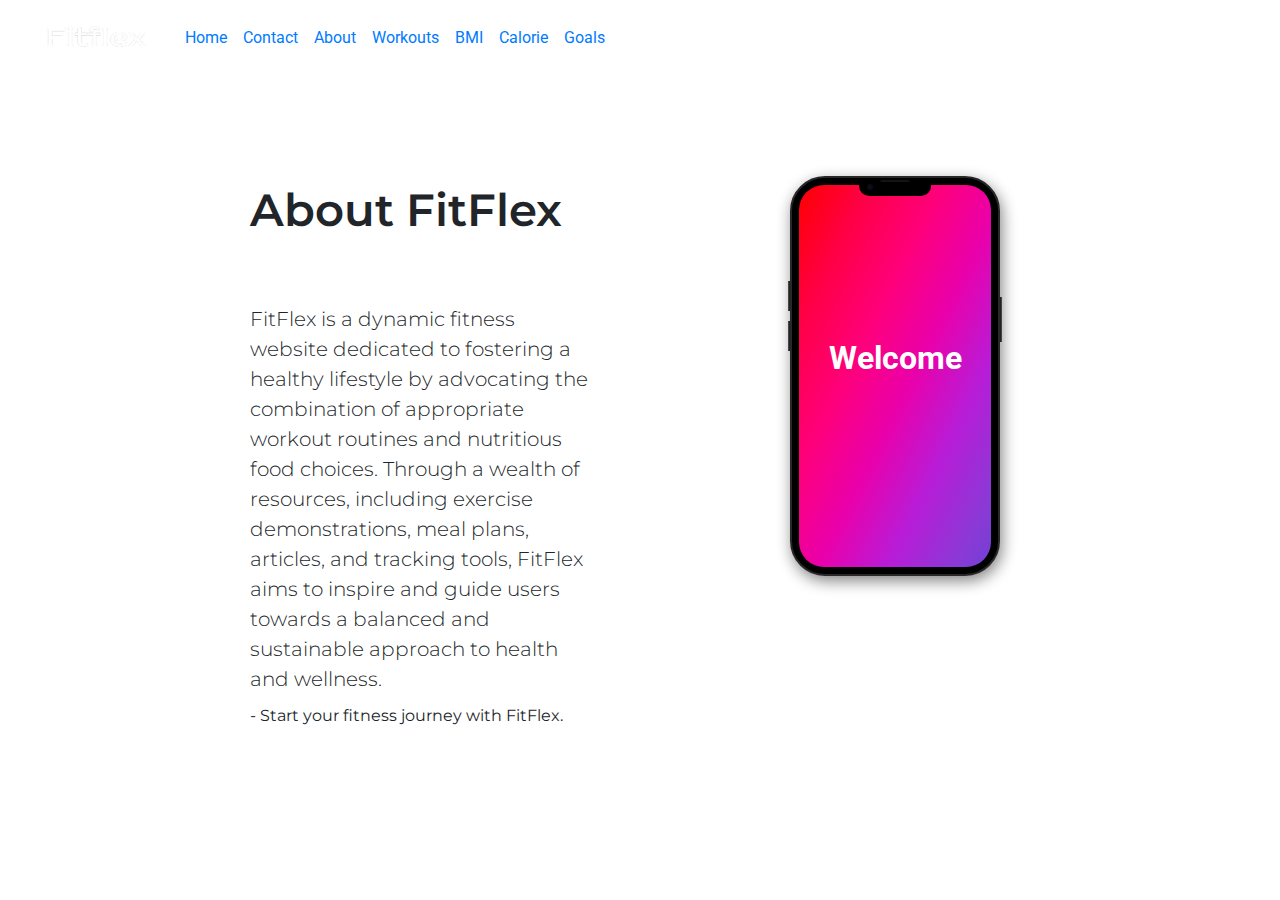
<file: about.html>
<!doctype html>
<html lang="en">
  <head>
    <!-- Required meta tags -->
    <meta charset="utf-8">
    <meta name="viewport" content="width=device-width, initial-scale=1, shrink-to-fit=no">

    <!-- Bootstrap CSS -->
    
    <link rel="stylesheet" href="https://stackpath.bootstrapcdn.com/bootstrap/4.5.2/css/bootstrap.min.css" integrity="sha384-JcKb8q3iqJ61gNV9KGb8thSsNjpSL0n8PARn9HuZOnIxN0hoP+VmmDGMN5t9UJ0Z" crossorigin="anonymous">
    <link href="https://cdn.jsdelivr.net/npm/bootstrap@5.3.2/dist/css/bootstrap.min.css" rel="stylesheet" integrity="sha384-T3c6CoIi6uLrA9TneNEoa7RxnatzjcDSCmG1MXxSR1GAsXEV/Dwwykc2MPK8M2HN" crossorigin="anonymous">

    <link rel="preconnect" href="https://fonts.googleapis.com">
    <link rel="preconnect" href="https://fonts.gstatic.com" crossorigin>
    <link href="https://fonts.googleapis.com/css2?family=Inter&family=Libre+Baskerville&family=Montserrat:wght@300;500;600;700&family=Open+Sans:wght@600&family=Outfit:wght@300&family=Roboto:wght@300;500&display=swap" rel="stylesheet">
    <link rel="stylesheet" href="abt.css">
    <title>BMI Calculator</title>
</head>

<body class="contact_bdy">
    <section id="navigation">
      <nav class="navbar navbar-expand-lg bg-body-tertiary" data-bs-theme="dark">
          <div class="container-fluid">
            <a class="navbar-brand" href="#" ><img src="brand1.png" width="130px" height="50px" alt="Bootstrap" ></a>
            <button class="navbar-toggler" type="button" data-bs-toggle="collapse" data-bs-target="#navbarSupportedContent" aria-controls="navbarSupportedContent" aria-expanded="false" aria-label="Toggle navigation">
              <span class="navbar-toggler-icon"></span>
            </button>
            <div class="collapse navbar-collapse" id="navbarSupportedContent">
              <ul class="navbar-nav me-auto mb-2 mb-lg-0 ">
                
                <li class="nav-item ">
                  <a class="nav-link active" aria-current="page" href="index.html">Home</a>
                </li>
                <li class="nav-item">
                  <a class="nav-link active" aria-current="page" href="contact.html">Contact</a>
                </li>
                <li class="nav-item">
                  <a class="nav-link active" aria-current="page" href="about.html">About</a>
                </li>
                <li class="nav-item">
                    <a class="nav-link active" aria-current="page" href="workout.html">Workouts</a>
                  </li>
                <li class="nav-item">
                  <a class="nav-link active" aria-current="page" href="BMI.html">BMI</a>
                </li>
                <li class="nav-item">
                  <a class="nav-link active" aria-current="page" href="calorie.html">Calorie</a>
                </li>
                <li class="nav-item">
                  <a class="nav-link active" aria-current="page" href="progress.html">Goals</a>
                </li>
              </ul>
            </div>
          </div>
        </nav>
      </section>

      <div class="abt_div">
        <div class="abt_txt">
            <div class="abt_h">About FitFlex</div>
            <div class="abt_pp">
            <div class="abt_p">FitFlex is a dynamic fitness website dedicated to fostering a healthy lifestyle by advocating the combination of appropriate workout routines and nutritious food choices. Through a wealth of resources, including exercise demonstrations, meal plans, articles, and tracking tools, FitFlex aims to inspire and guide users towards a balanced and sustainable approach to health and wellness.</div></div>
           <p class="abt_pp">- Start your fitness journey with FitFlex.</p>
        </div>
        <div class="abt_sec">
            <div class="card">
  
                <div class="btn1"></div>
                <div class="btn2"></div>
                <div class="btn3"></div>
                <div class="btn4"></div>
                <div class="card-int">
                  <div class="hello">Welcome
                    <span class="hidden">FitFlex</span>
                  </div>
                </div>
                <div class="top">
                  <div class="camera">
                    <div class="int"></div>
                  </div>
                  <div class="speaker"></div>
                </div>
              </div>
        </div>
      </div>

      </body>
      </html>
</file>
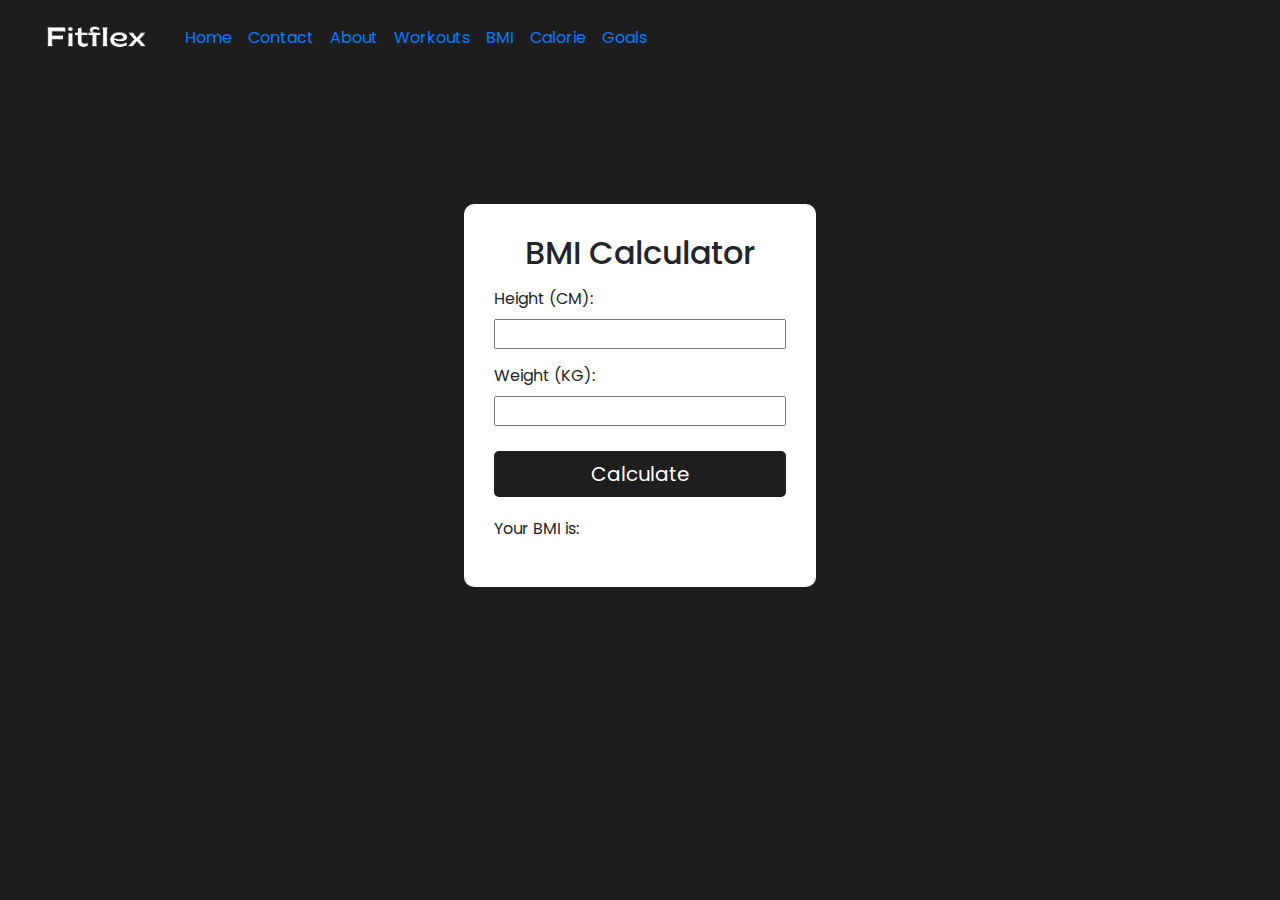
<file: BMI.html>
<!doctype html>
<html lang="en">
  <head>
    <!-- Required meta tags -->
    <meta charset="utf-8">
    <meta name="viewport" content="width=device-width, initial-scale=1, shrink-to-fit=no">

    <!-- Bootstrap CSS -->
    
    <link rel="stylesheet" href="https://stackpath.bootstrapcdn.com/bootstrap/4.5.2/css/bootstrap.min.css" integrity="sha384-JcKb8q3iqJ61gNV9KGb8thSsNjpSL0n8PARn9HuZOnIxN0hoP+VmmDGMN5t9UJ0Z" crossorigin="anonymous">
    <link href="https://cdn.jsdelivr.net/npm/bootstrap@5.3.2/dist/css/bootstrap.min.css" rel="stylesheet" integrity="sha384-T3c6CoIi6uLrA9TneNEoa7RxnatzjcDSCmG1MXxSR1GAsXEV/Dwwykc2MPK8M2HN" crossorigin="anonymous">

    <link rel="stylesheet" href="calorie.css">
    <title>BMI Calculator</title>
</head>

<body>
    <section id="navigation">
      <nav class="navbar navbar-expand-lg bg-body-tertiary" data-bs-theme="dark">
          <div class="container-fluid">
            <a class="navbar-brand" href="#" ><img src="brand1.png" width="130px" height="50px" alt="Bootstrap" ></a>
            <button class="navbar-toggler" type="button" data-bs-toggle="collapse" data-bs-target="#navbarSupportedContent" aria-controls="navbarSupportedContent" aria-expanded="false" aria-label="Toggle navigation">
              <span class="navbar-toggler-icon"></span>
            </button>
            <div class="collapse navbar-collapse" id="navbarSupportedContent">
              <ul class="navbar-nav me-auto mb-2 mb-lg-0 ">
                
                <li class="nav-item ">
                  <a class="nav-link active" aria-current="page" href="index.html">Home</a>
                </li>
                <li class="nav-item">
                  <a class="nav-link active" aria-current="page" href="contact.html">Contact</a>
                </li>
                <li class="nav-item">
                  <a class="nav-link active" aria-current="page" href="about.html">About</a>
                </li>
                <li class="nav-item">
                  <a class="nav-link active" aria-current="page" href="workout.html">Workouts</a>
                </li>
                <li class="nav-item">
                  <a class="nav-link active" aria-current="page" href="BMI.html">BMI</a>
                </li>
                <li class="nav-item">
                  <a class="nav-link active" aria-current="page" href="calorie.html">Calorie</a>
                </li>
                <li class="nav-item">
                  <a class="nav-link active" aria-current="page" href="progress.html">Goals</a>
                </li>
              </ul>
            </div>
          </div>
        </nav>
      </section>
<div class="body_bmi">
      <div class="container">
        <h2 style="text-align: center;">BMI Calculator</h2>
        <form>
            <p class="inputs">
                <label>Height (CM): </label>
                <input type="number" id="height" min="1">
            </p>
            <p class="inputs">
                <label>Weight (KG): </label>
                <input type="number" id="weight" min="1">
            </p>
    
            <button class="calcBtn Btn-dark">Calculate</button>
            <div style="margin-top: 20px;">Your BMI is: <p id="results"></p>
            </div>
            <p id="message"></p>
    
        </form>
    </div>
</div>
      <script src="BMI.js"></script>

    </body>
</html>
</file>
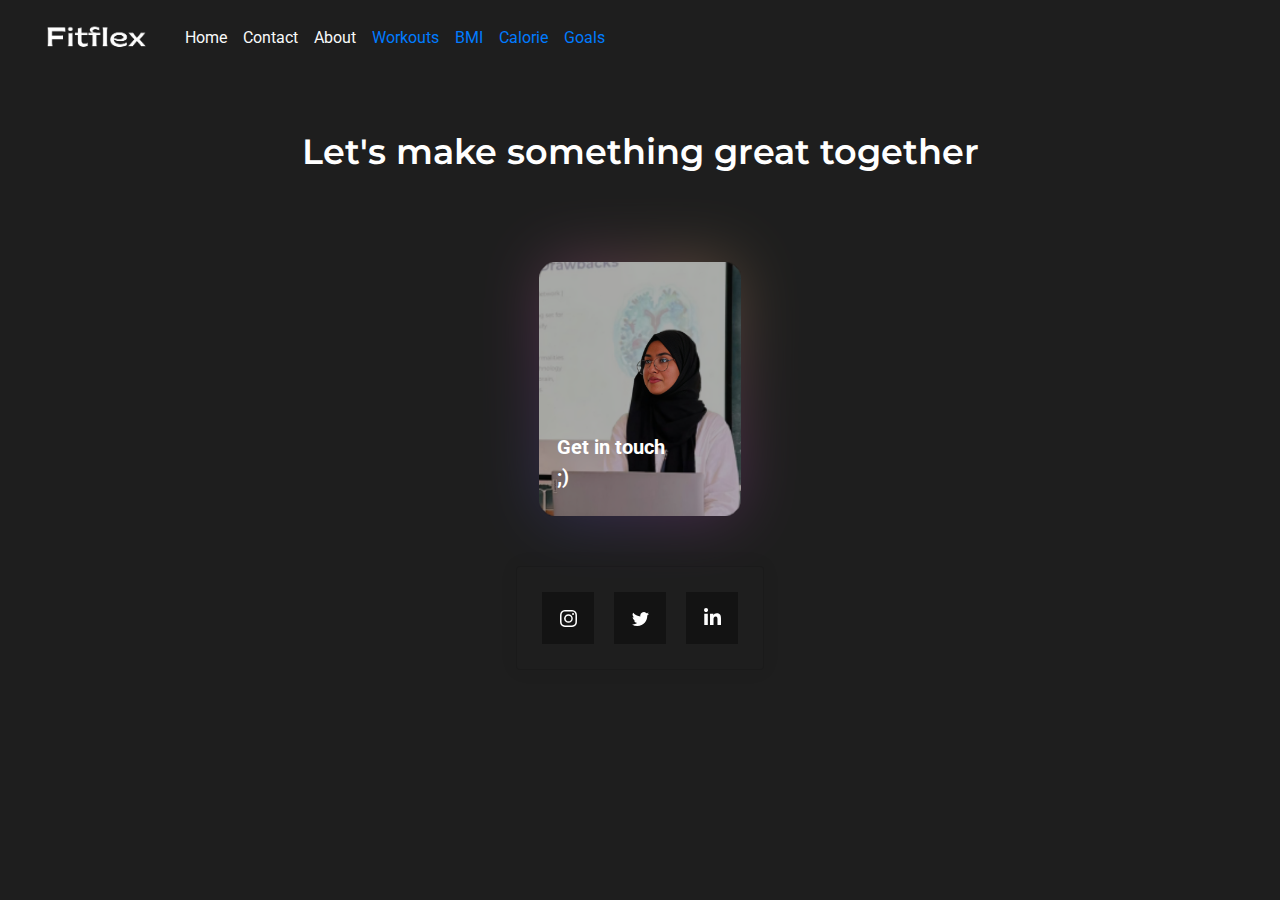
<file: contact.html>
<!doctype html>
<html lang="en">
  <head>
    <!-- Required meta tags -->
    <meta charset="utf-8">
    <meta name="viewport" content="width=device-width, initial-scale=1, shrink-to-fit=no">

    <!-- Bootstrap CSS -->
    
    <link rel="stylesheet" href="https://stackpath.bootstrapcdn.com/bootstrap/4.5.2/css/bootstrap.min.css" integrity="sha384-JcKb8q3iqJ61gNV9KGb8thSsNjpSL0n8PARn9HuZOnIxN0hoP+VmmDGMN5t9UJ0Z" crossorigin="anonymous">
    <link href="https://cdn.jsdelivr.net/npm/bootstrap@5.3.2/dist/css/bootstrap.min.css" rel="stylesheet" integrity="sha384-T3c6CoIi6uLrA9TneNEoa7RxnatzjcDSCmG1MXxSR1GAsXEV/Dwwykc2MPK8M2HN" crossorigin="anonymous">

    <link rel="preconnect" href="https://fonts.googleapis.com">
    <link rel="preconnect" href="https://fonts.gstatic.com" crossorigin>
    <link href="https://fonts.googleapis.com/css2?family=Inter&family=Libre+Baskerville&family=Montserrat:wght@300;500;600;700&family=Open+Sans:wght@600&family=Outfit:wght@300&family=Roboto:wght@300;500&display=swap" rel="stylesheet">
    
    <link rel="stylesheet" href="info.css">
    <title>Contact</title>
</head>

<body class="contact_bdy">
    <section id="navigation">
      <nav class="navbar navbar-expand-lg bg-body-tertiary" data-bs-theme="dark">
          <div class="container-fluid">
            <a class="navbar-brand" href="#" ><img src="brand1.png" width="130px" height="50px" alt="Bootstrap" ></a>
            <button class="navbar-toggler" type="button" data-bs-toggle="collapse" data-bs-target="#navbarSupportedContent" aria-controls="navbarSupportedContent" aria-expanded="false" aria-label="Toggle navigation">
              <span class="navbar-toggler-icon"></span>
            </button>
            <div class="collapse navbar-collapse" id="navbarSupportedContent">
              <ul class="navbar-nav me-auto mb-2 mb-lg-0 ">
                
                <li class="nav-item ">
                  <a class="nav-link active text-light" aria-current="page" href="index.html">Home</a>
                </li>
                <li class="nav-item">
                  <a class="nav-link active text-light" aria-current="page" href="contact.html">Contact</a>
                </li>
                <li class="nav-item">
                  <a class="nav-link active text-light" aria-current="page" href="about.html">About</a>
                </li>
                <li class="nav-item">
                  <a class="nav-link active" aria-current="page" href="workout.html">Workouts</a>
                </li>
                <li class="nav-item">
                  <a class="nav-link active" aria-current="page" href="BMI.html">BMI</a>
                </li>
                <li class="nav-item">
                  <a class="nav-link active" aria-current="page" href="calorie.html">Calorie</a>
                </li>
                <li class="nav-item">
                  <a class="nav-link active" aria-current="page" href="progress.html">Goals</a>
                </li>
              </ul>
            </div>
          </div>
        </nav>
      </section>

      <div class="contact_div">
        <div class="cont_titl">
          <p class="contact_h">Let's make something great together</p>
        </div>
        <div>
          <div class="container noselect">
            <div class="canvas">
              <div class="tracker tr-1"></div>
              <div class="tracker tr-2"></div>
              <div class="tracker tr-3"></div>
              <div class="tracker tr-4"></div>
              <div class="tracker tr-5"></div>
              <div class="tracker tr-6"></div>
              <div class="tracker tr-7"></div>
              <div class="tracker tr-8"></div>
              <div class="tracker tr-9"></div>
              <div class="tracker tr-10"></div>
              <div class="tracker tr-11"></div>
              <div class="tracker tr-12"></div>
              <div class="tracker tr-13"></div>
              <div class="tracker tr-14"></div>
              <div class="tracker tr-15"></div>
              <div class="tracker tr-16"></div>
              <div class="tracker tr-17"></div>
              <div class="tracker tr-18"></div>
              <div class="tracker tr-19"></div>
              <div class="tracker tr-20"></div>
              <div class="tracker tr-21"></div>
              <div class="tracker tr-22"></div>
              <div class="tracker tr-23"></div>
              <div class="tracker tr-24"></div>
              <div class="tracker tr-25"></div>
              <div id="card"><img class="sc" src="socia.png" height="254" width="600"/>
              <p id="prompt">Get in touch ;)</p>
                <div class="title">Nameera Shiraz<br>Full-stack Dev</div>
 
              </div>
            </div>
          </div>
        </div>
      </div>
     
  <div class="soc">
    <div>
      <div class="card">
        <a href="https://instagram.com/nameera_shiraz?igshid=YTQwZjQ0NmI0OA== " class="socialContainer containerOne">
          <svg class="socialSvg instagramSvg" viewBox="0 0 16 16"> <path d="M8 0C5.829 0 5.556.01 4.703.048 3.85.088 3.269.222 2.76.42a3.917 3.917 0 0 0-1.417.923A3.927 3.927 0 0 0 .42 2.76C.222 3.268.087 3.85.048 4.7.01 5.555 0 5.827 0 8.001c0 2.172.01 2.444.048 3.297.04.852.174 1.433.372 1.942.205.526.478.972.923 1.417.444.445.89.719 1.416.923.51.198 1.09.333 1.942.372C5.555 15.99 5.827 16 8 16s2.444-.01 3.298-.048c.851-.04 1.434-.174 1.943-.372a3.916 3.916 0 0 0 1.416-.923c.445-.445.718-.891.923-1.417.197-.509.332-1.09.372-1.942C15.99 10.445 16 10.173 16 8s-.01-2.445-.048-3.299c-.04-.851-.175-1.433-.372-1.941a3.926 3.926 0 0 0-.923-1.417A3.911 3.911 0 0 0 13.24.42c-.51-.198-1.092-.333-1.943-.372C10.443.01 10.172 0 7.998 0h.003zm-.717 1.442h.718c2.136 0 2.389.007 3.232.046.78.035 1.204.166 1.486.275.373.145.64.319.92.599.28.28.453.546.598.92.11.281.24.705.275 1.485.039.843.047 1.096.047 3.231s-.008 2.389-.047 3.232c-.035.78-.166 1.203-.275 1.485a2.47 2.47 0 0 1-.599.919c-.28.28-.546.453-.92.598-.28.11-.704.24-1.485.276-.843.038-1.096.047-3.232.047s-2.39-.009-3.233-.047c-.78-.036-1.203-.166-1.485-.276a2.478 2.478 0 0 1-.92-.598 2.48 2.48 0 0 1-.6-.92c-.109-.281-.24-.705-.275-1.485-.038-.843-.046-1.096-.046-3.233 0-2.136.008-2.388.046-3.231.036-.78.166-1.204.276-1.486.145-.373.319-.64.599-.92.28-.28.546-.453.92-.598.282-.11.705-.24 1.485-.276.738-.034 1.024-.044 2.515-.045v.002zm4.988 1.328a.96.96 0 1 0 0 1.92.96.96 0 0 0 0-1.92zm-4.27 1.122a4.109 4.109 0 1 0 0 8.217 4.109 4.109 0 0 0 0-8.217zm0 1.441a2.667 2.667 0 1 1 0 5.334 2.667 2.667 0 0 1 0-5.334z"></path> </svg>
        </a>
        
        <a href="https://x.com/namsdiaries?t=nvb1XEjpom_N52WizYPzCw&s=08" class="socialContainer containerTwo">
          <svg class="socialSvg twitterSvg" viewBox="0 0 16 16"> <path d="M5.026 15c6.038 0 9.341-5.003 9.341-9.334 0-.14 0-.282-.006-.422A6.685 6.685 0 0 0 16 3.542a6.658 6.658 0 0 1-1.889.518 3.301 3.301 0 0 0 1.447-1.817 6.533 6.533 0 0 1-2.087.793A3.286 3.286 0 0 0 7.875 6.03a9.325 9.325 0 0 1-6.767-3.429 3.289 3.289 0 0 0 1.018 4.382A3.323 3.323 0 0 1 .64 6.575v.045a3.288 3.288 0 0 0 2.632 3.218 3.203 3.203 0 0 1-.865.115 3.23 3.23 0 0 1-.614-.057 3.283 3.283 0 0 0 3.067 2.277A6.588 6.588 0 0 1 .78 13.58a6.32 6.32 0 0 1-.78-.045A9.344 9.344 0 0 0 5.026 15z"></path> </svg>              </a>
          
        <a href="https://www.linkedin.com/in/nameera-shiraz-07245420a/" class="socialContainer containerThree">
          <svg class="socialSvg linkdinSvg" viewBox="0 0 448 512"><path d="M100.28 448H7.4V148.9h92.88zM53.79 108.1C24.09 108.1 0 83.5 0 53.8a53.79 53.79 0 0 1 107.58 0c0 29.7-24.1 54.3-53.79 54.3zM447.9 448h-92.68V302.4c0-34.7-.7-79.2-48.29-79.2-48.29 0-55.69 37.7-55.69 76.7V448h-92.78V148.9h89.08v40.8h1.3c12.4-23.5 42.69-48.3 87.88-48.3 94 0 111.28 61.9 111.28 142.3V448z"></path></svg>
        </a>
      
      </div>             
      
      
    </div>
  </div>

</body>
</html>
</file>
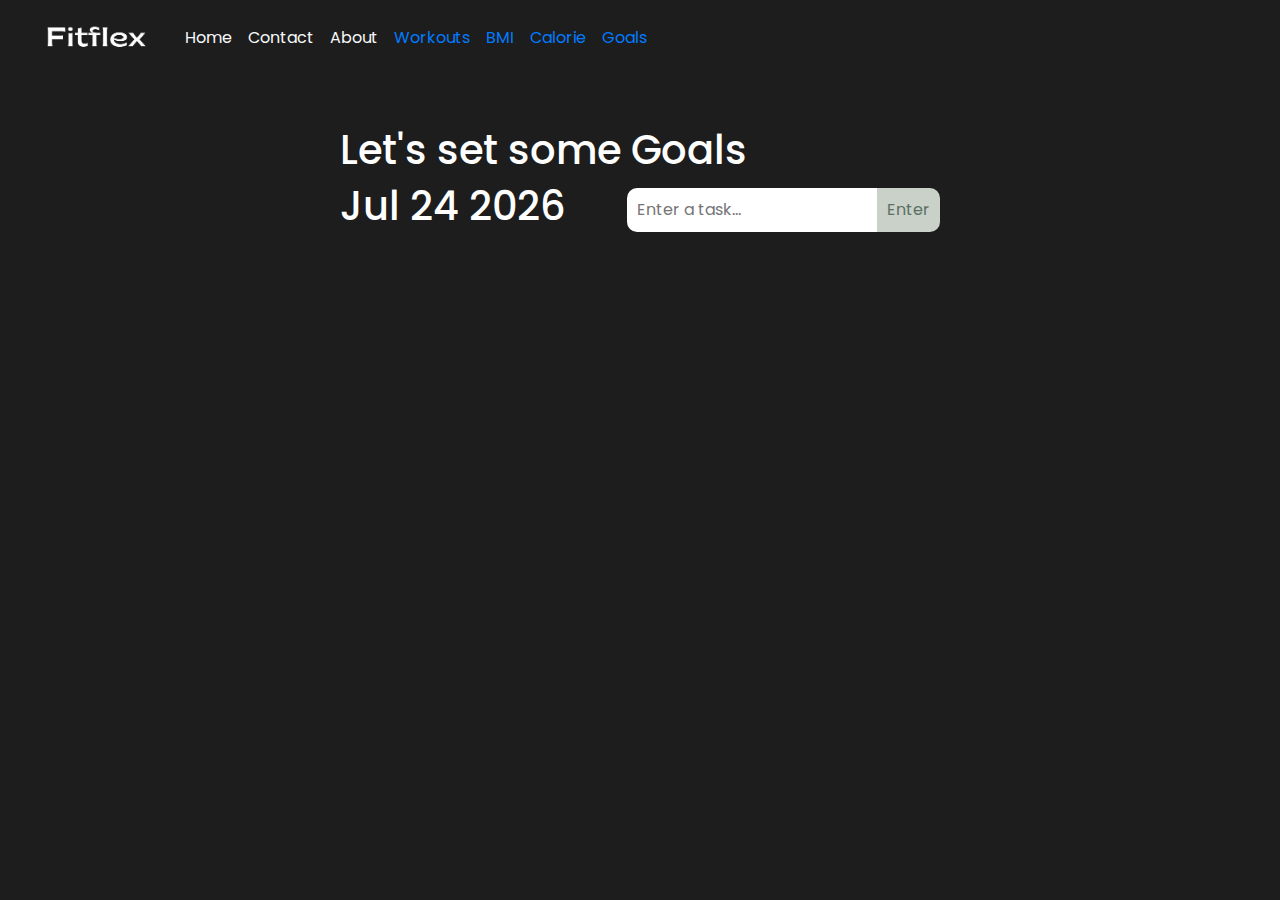
<file: progress.html>
<!doctype html>
<html lang="en">
  <head>
    <!-- Required meta tags -->
    <meta charset="utf-8">
    <meta http-equiv="X-UA-Compatible" content="IE=edge">
    <meta name="viewport" content="width=device-width, initial-scale=1, shrink-to-fit=no">

    <!-- Bootstrap CSS -->
    
    <link rel="stylesheet" href="https://stackpath.bootstrapcdn.com/bootstrap/4.5.2/css/bootstrap.min.css" integrity="sha384-JcKb8q3iqJ61gNV9KGb8thSsNjpSL0n8PARn9HuZOnIxN0hoP+VmmDGMN5t9UJ0Z" crossorigin="anonymous">
    <link href="https://cdn.jsdelivr.net/npm/bootstrap@5.3.2/dist/css/bootstrap.min.css" rel="stylesheet" integrity="sha384-T3c6CoIi6uLrA9TneNEoa7RxnatzjcDSCmG1MXxSR1GAsXEV/Dwwykc2MPK8M2HN" crossorigin="anonymous">
    <link rel="stylesheet" href="https://cdnjs.cloudflare.com/ajax/libs/font-awesome/4.7.0/css/font-awesome.min.css">

    <link rel="stylesheet" href="calorie.css">
    <link rel="preconnect" href="https://fonts.googleapis.com">
  <link rel="preconnect" href="https://fonts.gstatic.com" crossorigin>
  <link href="https://fonts.googleapis.com/css2?family=Shadows+Into+Light&display=swap" rel="stylesheet">
  <link rel="stylesheet" href="https://cdnjs.cloudflare.com/ajax/libs/font-awesome/6.2.0/css/all.min.css">
  <title>To-do list</title>
</head>

<body>
    <section id="navigation">
      <nav class="navbar navbar-expand-lg bg-body-tertiary" data-bs-theme="dark">
          <div class="container-fluid">
            <a class="navbar-brand" href="#" ><img src="brand1.png" width="130px" height="50px" alt="Bootstrap" ></a>
            <button class="navbar-toggler" type="button" data-bs-toggle="collapse" data-bs-target="#navbarSupportedContent" aria-controls="navbarSupportedContent" aria-expanded="false" aria-label="Toggle navigation">
              <span class="navbar-toggler-icon"></span>
            </button>
            <div class="collapse navbar-collapse" id="navbarSupportedContent">
              <ul class="navbar-nav me-auto mb-2 mb-lg-0 ">
                
                <li class="nav-item ">
                  <a class="nav-link active text-light" aria-current="page" href="index.html">Home</a>
                </li>
                <li class="nav-item">
                  <a class="nav-link active text-light" aria-current="page" href="contact.html">Contact</a>
                </li>
                <li class="nav-item">
                  <a class="nav-link active text-light" aria-current="page" href="about.html">About</a>
                </li>
                <li class="nav-item">
                  <a class="nav-link active" aria-current="page" href="workout.html">Workouts</a>
                </li>
                <li class="nav-item">
                  <a class="nav-link active" aria-current="page" href="BMI.html">BMI</a>
                </li>
                <li class="nav-item">
                  <a class="nav-link active" aria-current="page" href="calorie.html">Calorie</a>
                </li>
                <li class="nav-item">
                  <a class="nav-link active" aria-current="page" href="progress.html">Goals</a>
                </li>
              </ul>
            </div>
          </div>
        </nav>
      </section>

      <main class="app">
        <h1 id="prg_h">Let's set some Goals</h1>
        <div class="input-header">
          <h1><span id="date"></span></h1>
          <div class="to-do-input">
            <input type="text" id="item" placeholder="Enter a task..."><button id="enter">Enter</button>
          </div>
        </div>
        <div class="to-do-list"></div>
      </main>

<script src="https://code.jquery.com/jquery-3.5.1.slim.min.js" integrity="sha384-DfXdz2htPH0lsSSs5nCTpuj/zy4C+OGpamoFVy38MVBnE+IbbVYUew+OrCXaRkfj" crossorigin="anonymous"></script>
<script src="https://cdn.jsdelivr.net/npm/popper.js@1.16.1/dist/umd/popper.min.js" integrity="sha384-9/reFTGAW83EW2RDu2S0VKaIzap3H66lZH81PoYlFhbGU+6BZp6G7niu735Sk7lN" crossorigin="anonymous"></script>
<script src="https://stackpath.bootstrapcdn.com/bootstrap/4.5.2/js/bootstrap.min.js" integrity="sha384-B4gt1jrGC7Jh4AgTPSdUtOBvfO8shuf57BaghqFfPlYxofvL8/KUEfYiJOMMV+rV" crossorigin="anonymous"></script>
    <script src="progress.js"></script>
    </body>
</html>
</file>
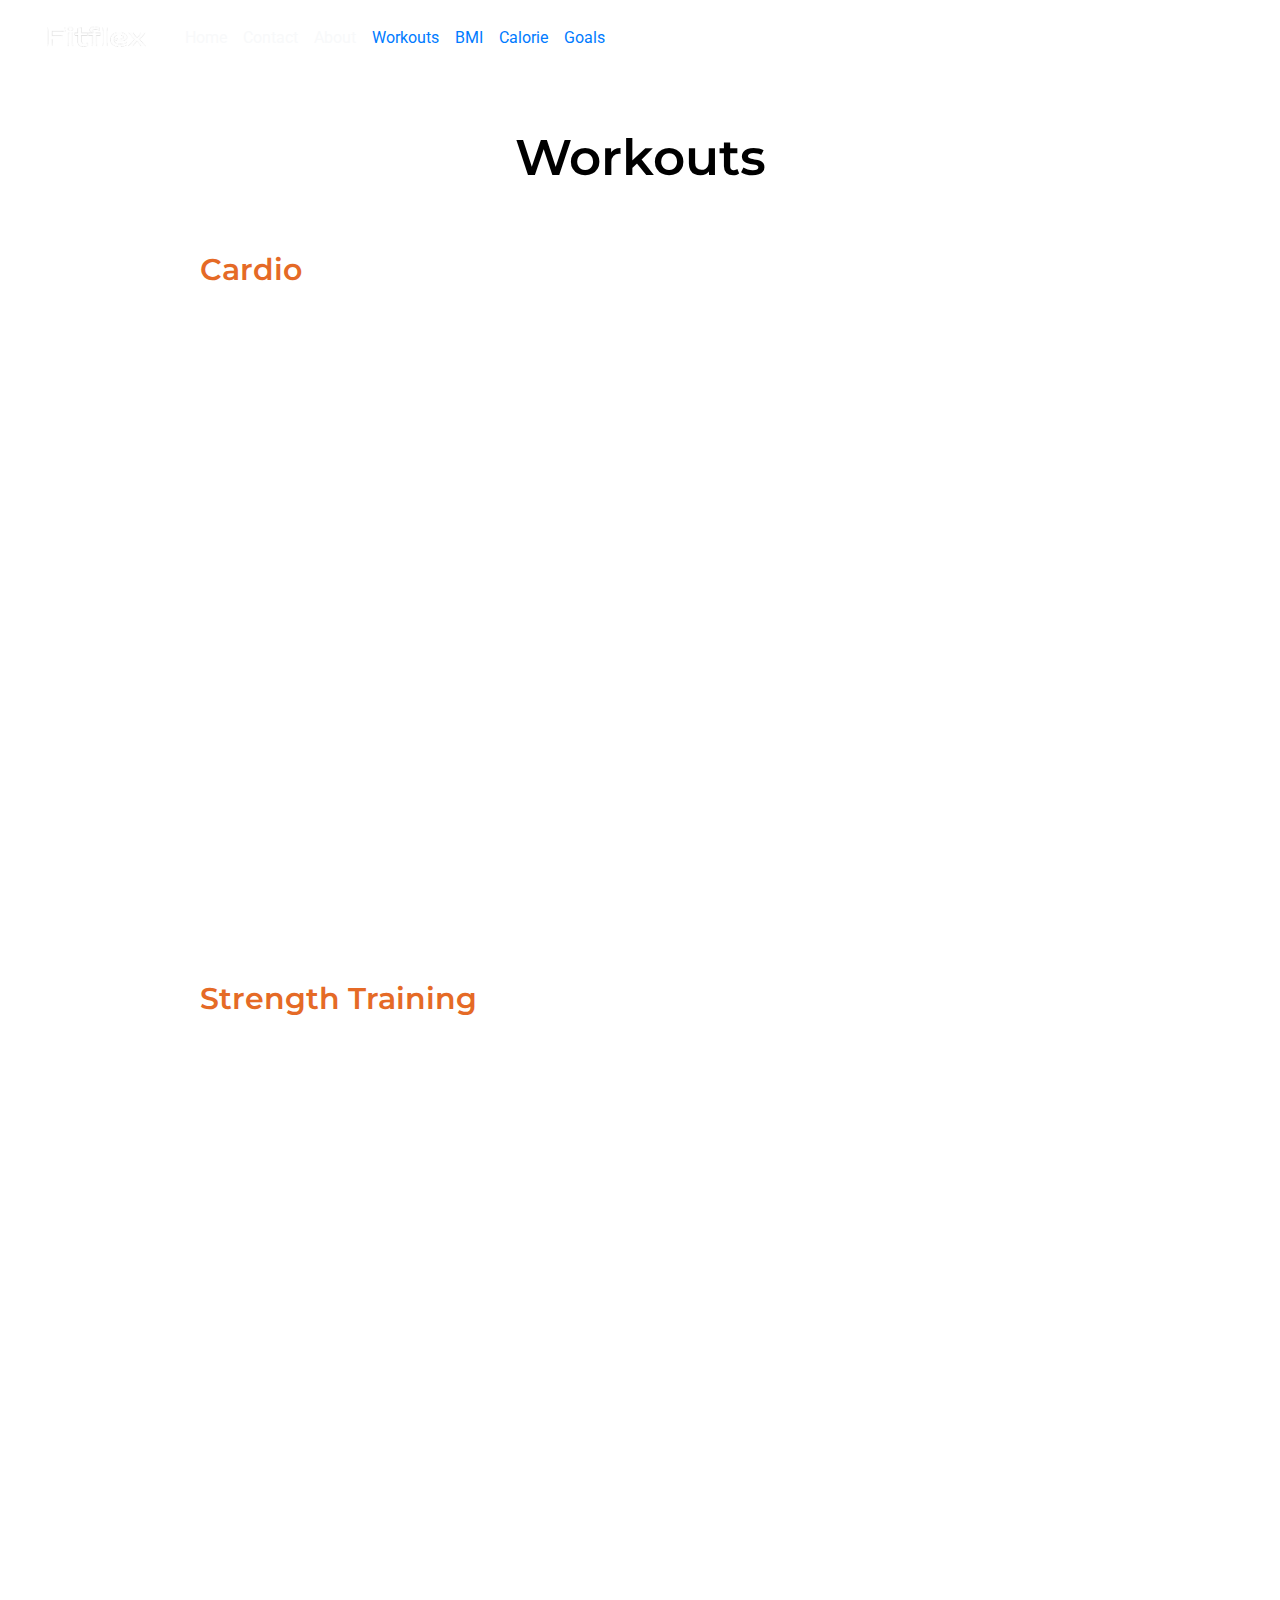
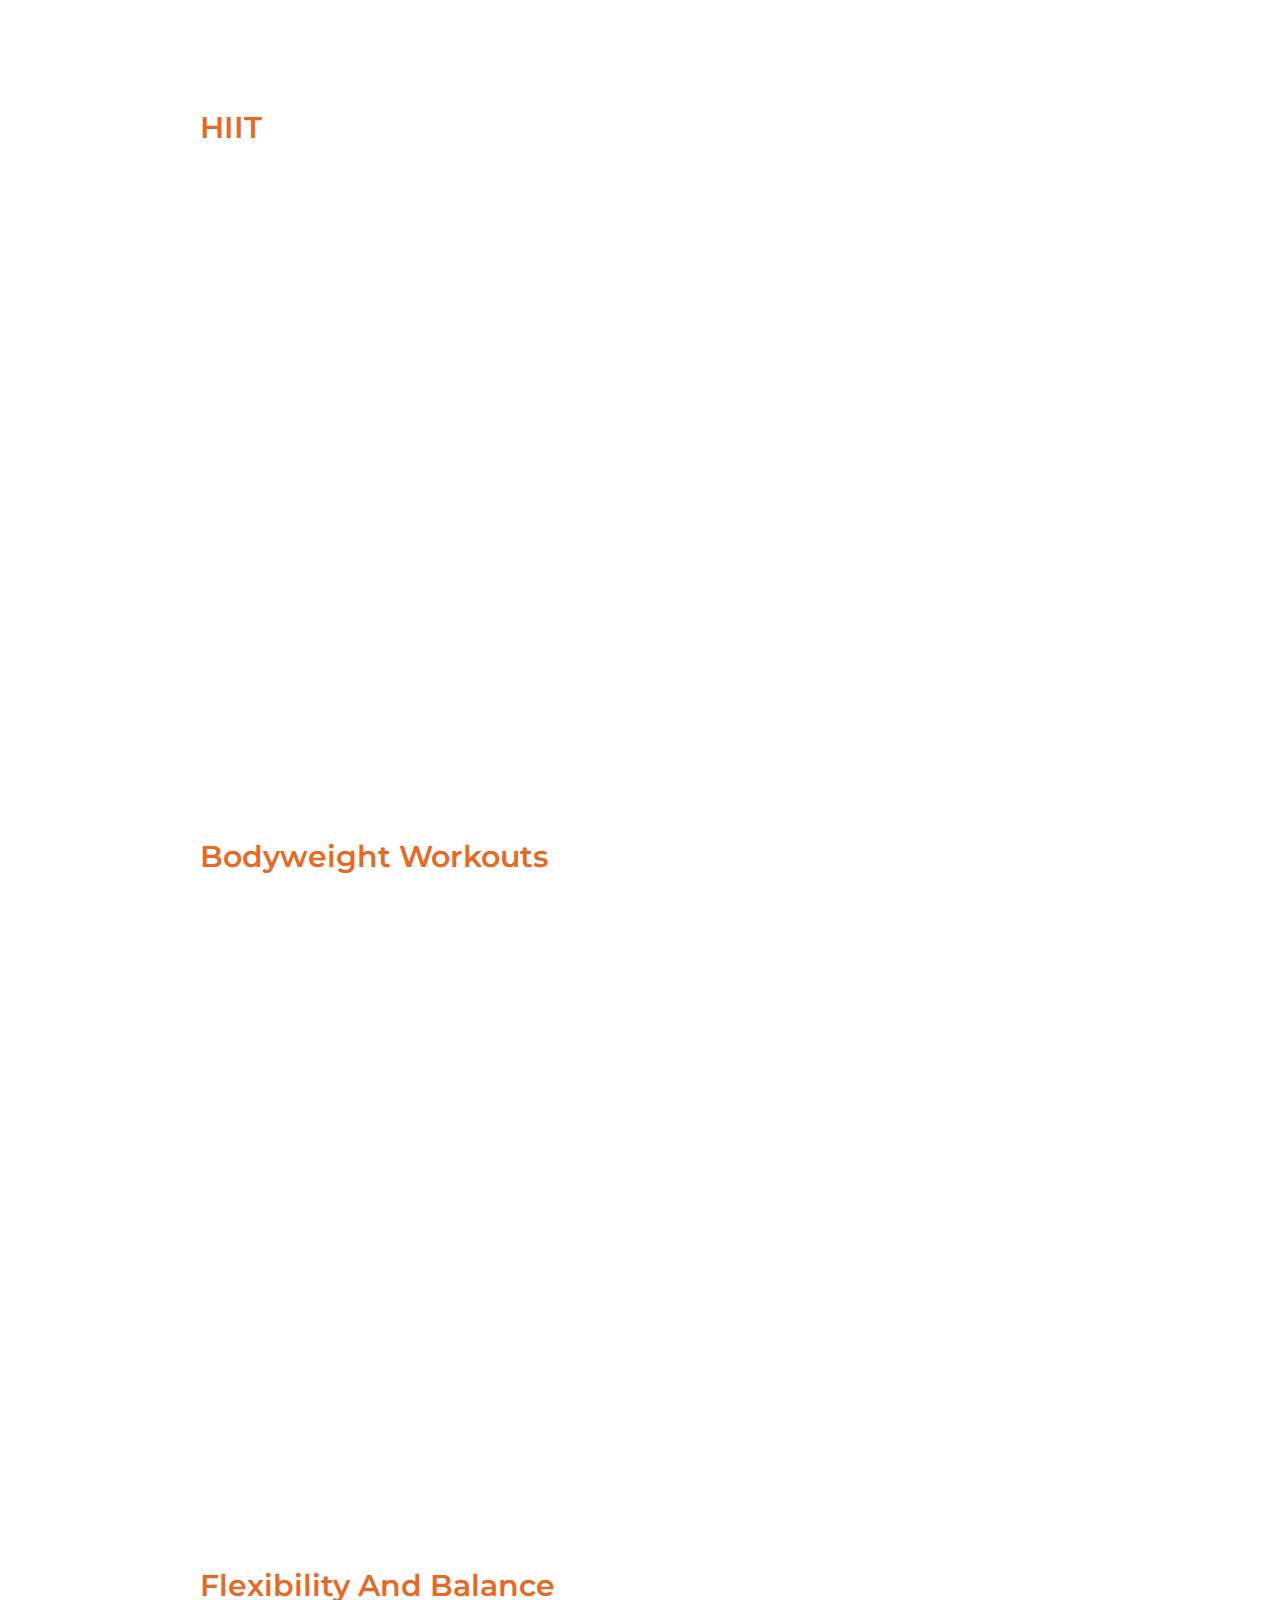
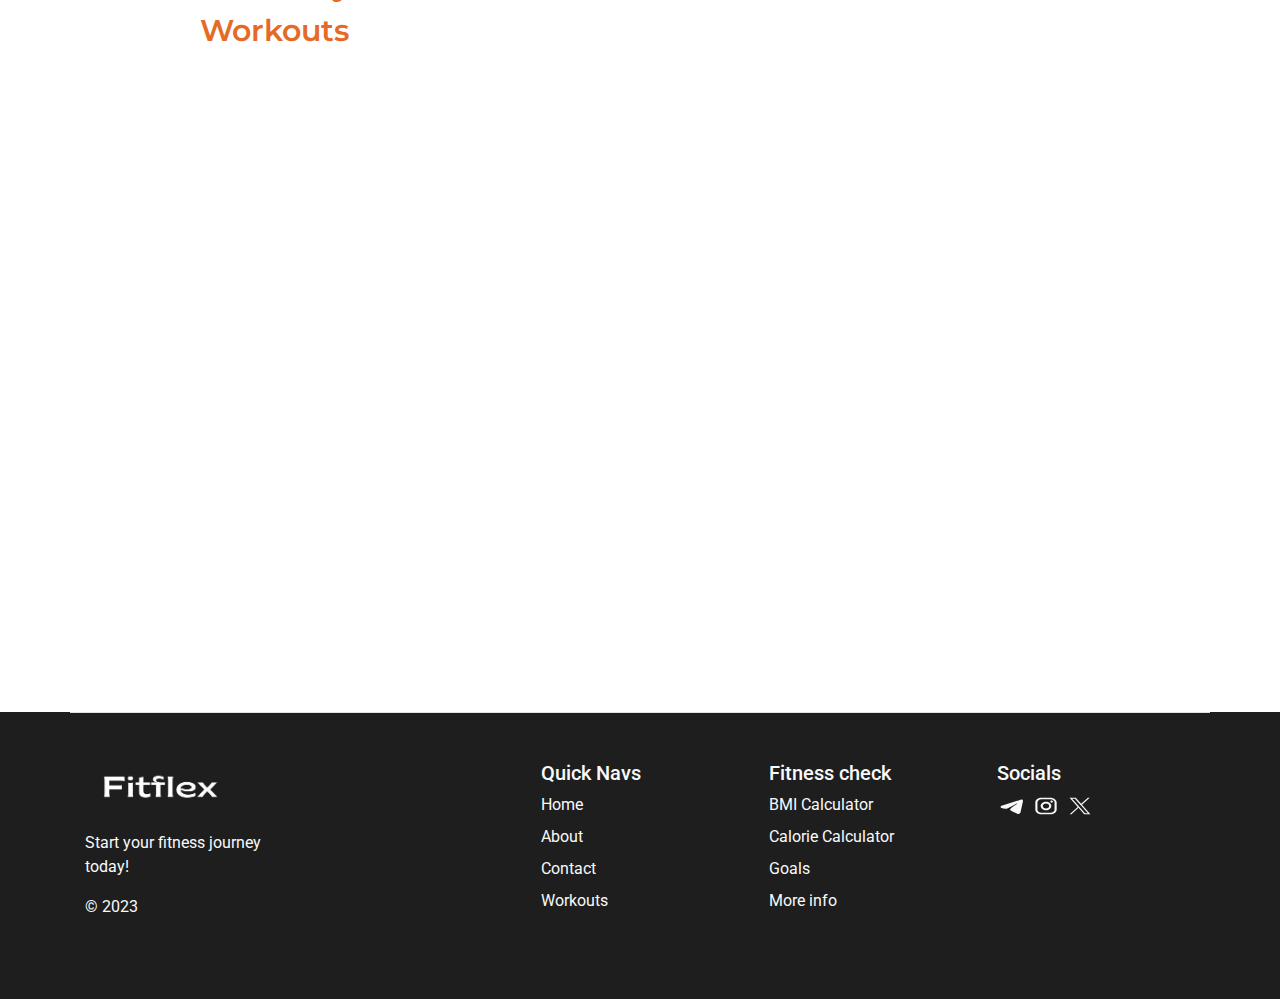
<file: workout.html>
<!doctype html>
<html lang="en">
  <head>
    <!-- Required meta tags -->
    <meta charset="utf-8">
    <meta name="viewport" content="width=device-width, initial-scale=1, shrink-to-fit=no">

    <!-- Bootstrap CSS -->
    
    <link rel="stylesheet" href="https://stackpath.bootstrapcdn.com/bootstrap/4.5.2/css/bootstrap.min.css" integrity="sha384-JcKb8q3iqJ61gNV9KGb8thSsNjpSL0n8PARn9HuZOnIxN0hoP+VmmDGMN5t9UJ0Z" crossorigin="anonymous">
    <link href="https://cdn.jsdelivr.net/npm/bootstrap@5.3.2/dist/css/bootstrap.min.css" rel="stylesheet" integrity="sha384-T3c6CoIi6uLrA9TneNEoa7RxnatzjcDSCmG1MXxSR1GAsXEV/Dwwykc2MPK8M2HN" crossorigin="anonymous">

    <link rel="preconnect" href="https://fonts.googleapis.com">
    <link rel="preconnect" href="https://fonts.gstatic.com" crossorigin>
    <link href="https://fonts.googleapis.com/css2?family=Inter&family=Libre+Baskerville&family=Montserrat:wght@300;500;600;700&family=Open+Sans:wght@600&family=Outfit:wght@300&family=Roboto:wght@300;500&display=swap" rel="stylesheet">
    <link rel="stylesheet" href="styles.css">
    <link rel="stylesheet" href="info.css">
    <title>BMI Calculator</title>
</head>

<body>
    <section id="navigation">
      <nav class="navbar navbar-expand-lg bg-body-tertiary" data-bs-theme="dark">
          <div class="container-fluid">
            <a class="navbar-brand" href="#" ><img src="brand1.png" width="130px" height="50px" alt="Bootstrap" ></a>
            <button class="navbar-toggler" type="button" data-bs-toggle="collapse" data-bs-target="#navbarSupportedContent" aria-controls="navbarSupportedContent" aria-expanded="false" aria-label="Toggle navigation">
              <span class="navbar-toggler-icon"></span>
            </button>
            <div class="collapse navbar-collapse" id="navbarSupportedContent">
              <ul class="navbar-nav me-auto mb-2 mb-lg-0 ">
                
                <li class="nav-item ">
                  <a class="nav-link active text-light" aria-current="page" href="index.html">Home</a>
                </li>
                <li class="nav-item">
                  <a class="nav-link active text-light" aria-current="page" href="contact.html">Contact</a>
                </li>
                <li class="nav-item">
                  <a class="nav-link active text-light" aria-current="page" href="about.html">About</a>
                </li>
                <li class="nav-item">
                  <a class="nav-link active" aria-current="page" href="workout.html">Workouts</a>
                </li>
                <li class="nav-item">
                  <a class="nav-link active" aria-current="page" href="BMI.html">BMI</a>
                </li>
                <li class="nav-item">
                  <a class="nav-link active" aria-current="page" href="calorie.html">Calorie</a>
                </li>
                <li class="nav-item">
                  <a class="nav-link active" aria-current="page" href="progress.html">Goals</a>
                </li>
              </ul>
            </div>
          </div>
        </nav>
      </section>

      <div>
        <div class="wrk_h">
            <h2 class="step_c2 wrk_h">Workouts</h2>
        </div>
        <div class="step_c2 wrk_sh">Cardio</div>
      </div>
      <div class="wrk_ctg">
      <div class="wrk_ctg1">
        <div>
          <iframe width="300" height="250" src="https://www.youtube.com/embed/M0uO8X3_tEA?si=7ne6StvNNLqHMrzR" title="YouTube video player" frameborder="0" allow="accelerometer; autoplay; clipboard-write; encrypted-media; gyroscope; picture-in-picture; web-share" allowfullscreen></iframe>
        </div>
        <div>
          <iframe width="300" height="250" src="https://www.youtube.com/embed/VWj8ZxCxrYk?si=77xCLvrj86xtoi_4" title="YouTube video player" frameborder="0" allow="accelerometer; autoplay; clipboard-write; encrypted-media; gyroscope; picture-in-picture; web-share" allowfullscreen></iframe>
        </div>
        <div>
          <iframe width="300" height="250" src="https://www.youtube.com/embed/QbmPxLWmWr8?si=QJ_0S2T4AnU4rPM4" title="YouTube video player" frameborder="0" allow="accelerometer; autoplay; clipboard-write; encrypted-media; gyroscope; picture-in-picture; web-share" allowfullscreen></iframe>
        </div>
        <div>
          <iframe width="300" height="250" src="https://www.youtube.com/embed/IvmaekQfKiw?si=3IIBaiSxxaNN-MV9" title="YouTube video player" frameborder="0" allow="accelerometer; autoplay; clipboard-write; encrypted-media; gyroscope; picture-in-picture; web-share" allowfullscreen></iframe>
        </div>
        <div>
          <iframe width="300" height="250" src="https://www.youtube.com/embed/uyxOhWTln_s?si=L6cXgOtnMK3-0M-p" title="YouTube video player" frameborder="0" allow="accelerometer; autoplay; clipboard-write; encrypted-media; gyroscope; picture-in-picture; web-share" allowfullscreen></iframe>
        </div>
        <div>
          <iframe width="300" height="250" src="https://www.youtube.com/embed/9lVBk1gS6qc?si=ss-QdFl3BCgmywK5" title="YouTube video player" frameborder="0" allow="accelerometer; autoplay; clipboard-write; encrypted-media; gyroscope; picture-in-picture; web-share" allowfullscreen></iframe>
        </div>
      </div>
    </div>

    <div class="step_c2 wrk_sh wrk_sh_sub">Strength Training</div>
      
      <div class="wrk_ctg">
      <div class="wrk_ctg1">
        <div>
          <iframe width="300" height="250" src="https://www.youtube.com/embed/3P0BTl5jKdE?si=eh9f7mV8qkSCzdq2" title="YouTube video player" frameborder="0" allow="accelerometer; autoplay; clipboard-write; encrypted-media; gyroscope; picture-in-picture; web-share" allowfullscreen></iframe>

        </div>
        <div>
          <iframe width="300" height="250" src="https://www.youtube.com/embed/QvE69Q1ugFU?si=S0aTHyLQuREwMSzT" title="YouTube video player" frameborder="0" allow="accelerometer; autoplay; clipboard-write; encrypted-media; gyroscope; picture-in-picture; web-share" allowfullscreen></iframe>
        </div>
        <div>
          <iframe width="300" height="250" src="https://www.youtube.com/embed/Q2cMMnUuKYQ?si=aVAoGx_YjcQSPjDq" title="YouTube video player" frameborder="0" allow="accelerometer; autoplay; clipboard-write; encrypted-media; gyroscope; picture-in-picture; web-share" allowfullscreen></iframe>
        </div>
        <div>
          <iframe width="300" height="250" src="https://www.youtube.com/embed/8aXwejFPDTw?si=sfPEhe_f-WLGEVMh" title="YouTube video player" frameborder="0" allow="accelerometer; autoplay; clipboard-write; encrypted-media; gyroscope; picture-in-picture; web-share" allowfullscreen></iframe>
        </div>
        <div>
          <iframe width="300" height="250" src="https://www.youtube.com/embed/9FBIaqr7TjQ?si=5xbmELe0WaNtI4dP" title="YouTube video player" frameborder="0" allow="accelerometer; autoplay; clipboard-write; encrypted-media; gyroscope; picture-in-picture; web-share" allowfullscreen></iframe>
        </div>
        <div>
          <iframe width="300" height="250" src="https://www.youtube.com/embed/cs2o62zccLY?si=_NFWb0pusGQGCht0" title="YouTube video player" frameborder="0" allow="accelerometer; autoplay; clipboard-write; encrypted-media; gyroscope; picture-in-picture; web-share" allowfullscreen></iframe>
        </div>
      </div>
    </div>

    <div class="step_c2 wrk_sh wrk_sh_sub">HIIT</div>
      
      <div class="wrk_ctg">
      <div class="wrk_ctg1">
        <div>
          <iframe width="300" height="250" src="https://www.youtube.com/embed/3xvxR1Oqz-c?si=SGSd06J9dFNYOfr2" title="YouTube video player" frameborder="0" allow="accelerometer; autoplay; clipboard-write; encrypted-media; gyroscope; picture-in-picture; web-share" allowfullscreen></iframe>
        </div>
        <div>
          <iframe width="300" height="250" src="https://www.youtube.com/embed/gSgh41DY4HI?si=QVIzzDYnd4tlX1JO" title="YouTube video player" frameborder="0" allow="accelerometer; autoplay; clipboard-write; encrypted-media; gyroscope; picture-in-picture; web-share" allowfullscreen></iframe>
        </div>
        <div>
            <iframe width="300" height="250" src="https://www.youtube.com/embed/CNU3Y2Rib5U?si=cId3bgGKcG-xlaU7" title="YouTube video player" frameborder="0" allow="accelerometer; autoplay; clipboard-write; encrypted-media; gyroscope; picture-in-picture; web-share" allowfullscreen></iframe>
        </div>
        <div>
          <iframe width="300" height="250" src="https://www.youtube.com/embed/y3KwVF-aBNQ?si=j5slYlGw4HV5Ln3D" title="YouTube video player" frameborder="0" allow="accelerometer; autoplay; clipboard-write; encrypted-media; gyroscope; picture-in-picture; web-share" allowfullscreen></iframe>
        </div>
        <div>
            <iframe width="300" height="250" src="https://www.youtube.com/embed/y3KwVF-aBNQ?si=j5slYlGw4HV5Ln3D" title="YouTube video player" frameborder="0" allow="accelerometer; autoplay; clipboard-write; encrypted-media; gyroscope; picture-in-picture; web-share" allowfullscreen></iframe>
        </div>
        <div>
          <iframe width="300" height="250" src="https://www.youtube.com/embed/owhvNm37Mv4?si=N5nb3SgF-ySEYALf" title="YouTube video player" frameborder="0" allow="accelerometer; autoplay; clipboard-write; encrypted-media; gyroscope; picture-in-picture; web-share" allowfullscreen></iframe>
        </div>
      </div>
    </div>



    <div class="step_c2 wrk_sh wrk_sh_sub wrk_al">Bodyweight Workouts</div>
      
      <div class="wrk_ctg">
      <div class="wrk_ctg1">
        <div>
          <iframe width="300" height="250" src="https://www.youtube.com/embed/30PqX2zvK88?si=VGOTl3ALYHcCmpeK" title="YouTube video player" frameborder="0" allow="accelerometer; autoplay; clipboard-write; encrypted-media; gyroscope; picture-in-picture; web-share" allowfullscreen></iframe>
        </div>
        <div>
          <iframe width="300" height="250" src="https://www.youtube.com/embed/UjwKKl157hw?si=jJ1WcBgC4YtYa69v" title="YouTube video player" frameborder="0" allow="accelerometer; autoplay; clipboard-write; encrypted-media; gyroscope; picture-in-picture; web-share" allowfullscreen></iframe>
        </div>
        <div>
          <iframe width="300" height="250" src="https://www.youtube.com/embed/z5MgCvenCPM?si=hira9uoOTA67GOgX" title="YouTube video player" frameborder="0" allow="accelerometer; autoplay; clipboard-write; encrypted-media; gyroscope; picture-in-picture; web-share" allowfullscreen></iframe>
        </div>
        <div>
          <iframe width="300" height="250" src="https://www.youtube.com/embed/w6FyPntfjPE?si=1E5rr0MCekWfNjJE" title="YouTube video player" frameborder="0" allow="accelerometer; autoplay; clipboard-write; encrypted-media; gyroscope; picture-in-picture; web-share" allowfullscreen></iframe>
        </div>
        <div>
          <iframe width="300" height="250" src="https://www.youtube.com/embed/uas9qtk_1zw?si=nC7s4TvgNshF1tl2" title="YouTube video player" frameborder="0" allow="accelerometer; autoplay; clipboard-write; encrypted-media; gyroscope; picture-in-picture; web-share" allowfullscreen></iframe>
        </div>
        <div>
          <iframe width="300" height="250" src="https://www.youtube.com/embed/Ll8hSIzI-DY?si=lpiY8ZofEnifqKXJ" title="YouTube video player" frameborder="0" allow="accelerometer; autoplay; clipboard-write; encrypted-media; gyroscope; picture-in-picture; web-share" allowfullscreen></iframe>
        </div>
      </div>
    </div>

    <div class="step_c2 wrk_sh wrk_sh_sub wrk_al">Flexibility and Balance workouts</div>
      
      <div class="wrk_ctg">
      <div class="wrk_ctg1">
        <div>
          <iframe width="300" height="250" src="https://www.youtube.com/embed/UIRTPXj1Q1U?si=mImSGxW0M5ga1m3R" title="YouTube video player" frameborder="0" allow="accelerometer; autoplay; clipboard-write; encrypted-media; gyroscope; picture-in-picture; web-share" allowfullscreen></iframe>
        </div>
        <div>
          <iframe width="300" height="250" src="https://www.youtube.com/embed/UIRTPXj1Q1U?si=UT6Ru2PIjSojqkbi" title="YouTube video player" frameborder="0" allow="accelerometer; autoplay; clipboard-write; encrypted-media; gyroscope; picture-in-picture; web-share" allowfullscreen></iframe>
        </div>
        <div>
          <iframe width="300" height="250" src="https://www.youtube.com/embed/Kpd9ik93Sxk?si=pNml7MPHRhZ48088" title="YouTube video player" frameborder="0" allow="accelerometer; autoplay; clipboard-write; encrypted-media; gyroscope; picture-in-picture; web-share" allowfullscreen></iframe>
        </div>
        <div>
          <iframe width="300" height="250" src="https://www.youtube.com/embed/Kpd9ik93Sxk?si=E18DeZBC5iE1p7n-" title="YouTube video player" frameborder="0" allow="accelerometer; autoplay; clipboard-write; encrypted-media; gyroscope; picture-in-picture; web-share" allowfullscreen></iframe>
        </div>
        <div>
          <iframe width="300" height="250" src="https://www.youtube.com/embed/BxOHAk3e3l4?si=lZUqSWwh2Us03UEe" title="YouTube video player" frameborder="0" allow="accelerometer; autoplay; clipboard-write; encrypted-media; gyroscope; picture-in-picture; web-share" allowfullscreen></iframe>
        </div>
        <div>
          <iframe width="300" height="250" src="https://www.youtube.com/embed/BxOHAk3e3l4?si=zLRKZVJxAqvY6TfW" title="YouTube video player" frameborder="0" allow="accelerometer; autoplay; clipboard-write; encrypted-media; gyroscope; picture-in-picture; web-share" allowfullscreen></iframe>
        </div>
      </div>
    </div>

    <div class="footer_div">
      <div class="container foot_container ">
        <footer class="row row-cols-1 row-cols-sm-2 row-cols-md-5 py-5 text-light border-top ">
          <div class="col mb-3">
            <a href="#" class="d-flex align-items-center mb-3 link-body-emphasis text-decoration-none">
              <img src="brand1.png" width="150px"/>
            </a>
            <p class="text-light"> Start your fitness journey today!</p>
            <p class="text-light"> © 2023</p>
          </div>
      
          <div class="col mb-3 text-light">
      
          </div>
      
          <div class="col mb-3">
            <h5>Quick Navs</h5>
            <ul class="nav flex-column">
              <li class="nav-item mb-2"><a href="index.html" class=" p-0 text-light" style="text-decoration:none">Home</a></li>
              <li class="nav-item mb-2"><a href="about.html" class=" p-0 text-light" style="text-decoration:none">About</a></li>
              <li class="nav-item mb-2"><a href="contact.html" class="p-0 text-light" style="text-decoration:none">Contact</a></li>
              <li class="nav-item mb-2"><a href="workout.html" class="p-0 text-light" style="text-decoration:none">Workouts</a></li>
            </ul>
          </div>
      
          <div class="col mb-3">
            <h5>Fitness check</h5>
            <ul class="nav flex-column">
              <li class="nav-item mb-2"><a href="BMI.html" class="p-0 text-light" style="text-decoration:none">BMI Calculator</a></li>
              <li class="nav-item mb-2"><a href="calorie.html" class="p-0 text-light" style="text-decoration:none">Calorie Calculator</a></li>
              <li class="nav-item mb-2"><a href="progress.html" class="p-0 text-light" style="text-decoration:none">Goals</a></li>
              <li class="nav-item mb-2"><a href="info.html" class="p-0 text-light" style="text-decoration:none">More info</a></li>
            </ul>
          </div>
      
          <div class="col mb-3" id="socials_section">
            <h5>Socials</h5>
            <div class="social_div">
              <a href="http://t.me/Nameera_Shiraz"><svg width="30" height="20" viewBox="0 0 39 29" fill="none" xmlns="http://www.w3.org/2000/svg">
              <g id="mingcute:telegram-fill" clip-path="url(#clip0_78_244)">
              <g id="Group">
              <path id="tele" fill-rule="evenodd" clip-rule="evenodd" d="M32.1377 5.35287C32.5392 5.2272 32.9788 5.18385 33.4105 5.22735C33.8423 5.27085 34.2504 5.3996 34.5925 5.6002C34.9347 5.80081 35.1982 6.06593 35.3558 6.36797C35.5133 6.67002 35.5591 6.99795 35.4884 7.31762L31.8029 23.9407C31.4454 25.5441 29.0794 26.4637 27.1018 25.665C25.4475 24.9967 22.9905 23.9672 20.7805 22.893C19.6755 22.3553 16.2907 20.6335 16.7067 19.4082C17.0642 18.3606 22.7517 14.4238 26.0017 12.0833C27.2773 11.1637 26.6955 10.6333 25.1892 11.4791C21.4484 13.5792 15.4424 16.7728 13.4567 17.6718C11.7049 18.4645 10.7917 18.5998 9.69967 18.4645C7.70742 18.218 5.8598 17.8362 4.3518 17.371C2.31405 16.7426 2.41317 14.6595 4.35017 14.0529L32.1377 5.35287Z" fill="#F8F8F8"/>
              </g>
              </g>
              <defs>
              <clipPath id="clip0_78_244">
              <rect width="39" height="29" fill="white"/>
              </clipPath>
              </defs>
              </svg></a>

              <a href="https://instagram.com/nameera_shiraz?igshid=YTQwZjQ0NmI0OA== "><svg width="30" height="20" viewBox="0 0 41 32" fill="none" xmlns="http://www.w3.org/2000/svg">
                <g id="mdi:instagram">
                <path id="Vector" d="M13.325 2.6665H27.675C33.1416 2.6665 37.5833 6.13317 37.5833 10.3998V21.5998C37.5833 23.6508 36.5394 25.6178 34.6812 27.0681C32.823 28.5184 30.3028 29.3332 27.675 29.3332H13.325C7.85829 29.3332 3.41663 25.8665 3.41663 21.5998V10.3998C3.41663 8.34883 4.46054 6.38183 6.31871 4.93154C8.17688 3.48126 10.6971 2.6665 13.325 2.6665ZM12.9833 5.33317C11.3522 5.33317 9.78793 5.83888 8.63459 6.73906C7.48124 7.63923 6.83329 8.86013 6.83329 10.1332V21.8665C6.83329 24.5198 9.58371 26.6665 12.9833 26.6665H28.0166C29.6477 26.6665 31.212 26.1608 32.3653 25.2606C33.5187 24.3604 34.1666 23.1395 34.1666 21.8665V10.1332C34.1666 7.47984 31.4162 5.33317 28.0166 5.33317H12.9833ZM29.4687 7.33317C30.0351 7.33317 30.5782 7.50877 30.9787 7.82133C31.3791 8.13389 31.6041 8.55781 31.6041 8.99984C31.6041 9.44186 31.3791 9.86579 30.9787 10.1783C30.5782 10.4909 30.0351 10.6665 29.4687 10.6665C28.9024 10.6665 28.3592 10.4909 27.9587 10.1783C27.5583 9.86579 27.3333 9.44186 27.3333 8.99984C27.3333 8.55781 27.5583 8.13389 27.9587 7.82133C28.3592 7.50877 28.9024 7.33317 29.4687 7.33317ZM20.5 9.33317C22.7653 9.33317 24.938 10.0355 26.5398 11.2858C28.1417 12.536 29.0416 14.2317 29.0416 15.9998C29.0416 17.7679 28.1417 19.4636 26.5398 20.7139C24.938 21.9641 22.7653 22.6665 20.5 22.6665C18.2346 22.6665 16.062 21.9641 14.4601 20.7139C12.8582 19.4636 11.9583 17.7679 11.9583 15.9998C11.9583 14.2317 12.8582 12.536 14.4601 11.2858C16.062 10.0355 18.2346 9.33317 20.5 9.33317ZM20.5 11.9998C19.1407 11.9998 17.8372 12.4213 16.876 13.1714C15.9149 13.9216 15.375 14.939 15.375 15.9998C15.375 17.0607 15.9149 18.0781 16.876 18.8283C17.8372 19.5784 19.1407 19.9998 20.5 19.9998C21.8592 19.9998 23.1628 19.5784 24.1239 18.8283C25.085 18.0781 25.625 17.0607 25.625 15.9998C25.625 14.939 25.085 13.9216 24.1239 13.1714C23.1628 12.4213 21.8592 11.9998 20.5 11.9998Z" fill="#F8F8F8"/>
                </g>
                </svg></a>

                <a href="https://x.com/namsdiaries?t=nvb1XEjpom_N52WizYPzCw&s=08" ><svg width="30" height="20" viewBox="0 0 38 29" fill="none" xmlns="http://www.w3.org/2000/svg">
                  <g id="akar-icons:x-fill">
                  <path id="Vector" d="M21.8627 12.6499L33.06 2.4165H30.4064L20.6815 11.3014L12.9169 2.4165H3.95837L15.7035 15.8532L3.95837 26.5832H6.61204L16.8815 17.2005L25.0832 26.5832H34.0417L21.8627 12.6499ZM18.2274 15.9704L17.0367 14.6328L7.56837 3.98734H11.6455L19.2866 12.5786L20.4757 13.9162L30.408 25.0836H26.3325L18.2274 15.9704Z" fill="#F8F8F8"/>
                  </g>
                  </svg></a>
              </div>
          </div>
        </footer>
      </div>
    </div>
    <script src="https://cdn.jsdelivr.net/npm/bootstrap@5.3.2/dist/js/bootstrap.bundle.min.js" integrity="sha384-C6RzsynM9kWDrMNeT87bh95OGNyZPhcTNXj1NW7RuBCsyN/o0jlpcV8Qyq46cDfL" crossorigin="anonymous"></script>
</body>
</html>
</file>
<file: abt.css>
.abt_div{
    margin-top: 100px;
    display: grid;
    grid-template-columns: 1fr 1fr;
    gap: 200px;
    margin-left: 100px;
}
.card {
    width: 210px;
    height: 400px;
    background: black;
    border-radius: 35px;
    border: 2px solid rgb(40, 40, 40);
    padding: 7px;
    position: relative;
    box-shadow: 2px 5px 15px rgba(0, 0, 0, 0.486);
  }
  
  .card-int {
    background-image: linear-gradient(to right bottom, #ff0000, #ff0045, #ff0078, #ea00aa, #b81cd7, #8a3ad6, #5746cf, #004ac2, #003d94, #002e66, #001d3a, #020812);
    background-size: 200% 200%;
    background-position: 0% 0%;
    height: 100%;
    border-radius: 25px;
    transition: all 0.6s ease-out;
    overflow: hidden;
  }
  
  .card:hover .card-int {
    background-position: 100% 100%;
  }
  
  .top {
    position: absolute;
    top: 0px;
    right: 50%;
    transform: translate(50%, 0%);
    width: 35%;
    height: 18px;
    background-color: black;
    border-bottom-left-radius: 10px;
    border-bottom-right-radius: 10px;
  }
  
  .speaker {
    position: absolute;
    top: 2px;
    right: 50%;
    transform: translate(50%, 0%);
    width: 40%;
    height: 2px;
    border-radius: 2px;
    background-color: rgb(20, 20, 20);
  }
  
  .camera {
    position: absolute;
    top: 6px;
    right: 84%;
    transform: translate(50%, 0%);
    width: 6px;
    height: 6px;
    border-radius: 50%;
    background-color: rgba(255, 255, 255, 0.048);
  }
  
  .int {
    position: absolute;
    width: 3px;
    height: 3px;
    border-radius: 50%;
    top: 50%;
    right: 50%;
    transform: translate(50%, -50%);
    background-color: rgba(0, 0, 255, 0.212);
  }
  
  .btn1, .btn2, .btn3, .btn4 {
    position: absolute;
    width: 2px;
  }
  
  .btn1, .btn2, .btn3 {
    height: 45px;
    top: 30%;
    right: -4px;
    background-image: linear-gradient(to right, #111111, #222222, #333333, #464646, #595959);
  }
  
  .btn2, .btn3 {
    transform: scale(-1);
    left: -4px;
  }
  
  .btn2, .btn3 {
    transform: scale(-1);
    height: 30px;
  }
  
  .btn2 {
    top: 26%
  }
  
  .btn3 {
    top: 36%
  }
  
  .hello {
    display: flex;
    flex-flow: column;
    align-items: center;
    justify-content: center;
    color: white;
    font-size: 2rem;
    font-weight: bold;
    text-align: center;
    line-height: 35px;
    height: 100%;
    transition: 0.5s ease-in-out;
  }
  
  .hidden {
    display: block;
    opacity: 0;
    transition: all 0.3s ease-in;
  }
  
  .card:hover .hidden {
    opacity: 1;
  }
  
  .card:hover .hello {
    transform: translateY(-20px);
  }
  
  .abt_txt{
    font-family: montserrat;
    margin-left: 150px;
}
.abt_h{
    font-size: 45px;
    font-weight: 600;
    
}
.abt_p{
  padding-top: 50px;
  display: flex;
  justify-content: center;
  font-weight: 300;
  font-size: 20px;
  
}
.abt_pp{
 margin-top: 10px;
}
</file>
<file: calorie.css>
@import url("https://fonts.googleapis.com/css2?family=Poppins&family=Potta+One&display=swap");

* {
  margin: 0;
  padding: 0;
  box-sizing: border-box;
  font-family: "Poppins", sans-serif;
}
body{
    background: #1E1E1E;
}
.body_bmi {
  display: flex;
  align-items: center;
  justify-content: center;
}

.container {
  width: 22rem;
  margin-top: 8rem;
  background-color: white;
  border-radius: 10px;
  padding: 30px;
}

.inputs {
  display: flex;
  flex-direction: column;
  margin: 15px 0;
}

.inputs input {
  outline: none;
  height: 30px;
}

#results {
  font-size: 20px;
  text-align: center;
  color: #B1501A;
}

.calcBtn {
  width: 100%;
  padding: 8px 0;
  margin-top: 10px;
  border-radius: 5px;
  border-style: none;
  background: #1E1E1E;
  color: #fff;
  cursor: pointer;
  font-size: 20px;
}

#message {
  text-align: center;
}

/* css for progress */


/* #5b7065, black */
body {
  background: rgba(48, 64, 64, 1.0); 
  background: -webkit-radial-gradient(center, rgba(48, 64, 64, 1.0) 0%, rgba(0, 0, 0, 1.0) 100%);
  background:#04202c;
  background: #1d1d1d;
  min-height: 100vh;
}

button {
  height: fit-content;
  cursor: pointer;
  color: #04202c;
  background-color: #c9d1c8;
}

.app {
  width: 600px;
  margin: auto;
  padding-top: 50px;
  color: white;
  font-family: inherit;
}


.input-header {
  display: flex;
  justify-content: space-between;
  align-items: center;
  color: white;
  border-top-left-radius: 10px;
  border-top-right-radius: 10px;
  padding: 0px 0px 10px 0px;
}

.to-do-input input {
  width: 250px;
  font-family: inherit;
  border: none;
  border-top-left-radius: 10px;
  border-bottom-left-radius: 10px;
  padding: 10px;
  outline: none;
}

.to-do-input button {
  color: #5b7065;
  font-family: inherit;
  border: none;
  padding: 10px;
  border-top-right-radius: 10px;
  border-bottom-right-radius: 10px;
}

.to-do-list {
  display: flex;
  flex-direction: column;
  gap: 15px;
}

.to-do-list i {
  color: #c9d1c8;
  cursor: pointer;
}

.to-do-list .fa-pen-to-square {
  color: #5b7065;
}

.to-do-list button {
  padding: 8px;
  border-radius: 10px;
  cursor: pointer;
  font-family: inherit;
  border: none;
}

.item {
  display: flex;
  flex-direction: column;
  gap: 10px;
  background-color: rgba(0, 0, 0, 0.3);
  border-radius: 10px;
  padding: 8px;
  box-shadow: 0px 2px 4px 0px rgba(0, 0, 0, 0.5);
}

.input-controller {
  display: flex;
  gap: 10px;
}

.input-controller textarea {
  width: 100%;
  outline: none;
  border: none;
  resize: none;
  line-height: 1.4;
  color: white;
  border-radius: 10px;
  background-color: transparent;
  font-size: 1.2rem;
  font-family: inherit;
  transition: all 0.30s ease-in-out;
}

textarea:focus {
  box-shadow: 0 0 5px white;
}

.edit-controller {
  display: flex;
  gap: 5px;
}

.update-controller {
  display: none;
}

@media(max-width: 768px) {
  .app {
    width: 95%;
    text-align: center;
  }

  .input-header {
    flex-direction: column;
    padding-bottom: 20px;
  }

  .to-do-input {
    display: flex;
  }

  .to-do-input input {
    width: 300px;
  }

}
</file>
<file: info.css>
.info_div{
    display: grid;
    grid-template-columns: 1fr 1fr 1fr;
    gap: 20px;
    display: flex;
    justify-content: center;
    margin-top: 40px;
    font-family: Roboto;
    font-weight: 300;
}
.info_cont{
    margin-top: 20px;
}
.info_cont1{
    height: 300px;
    width: 350px;
}

/* css for workouts */

.wrk_h{
    font-size: 50px;
    width: 100%;
    display: flex;
    justify-content: center;
    align-items: center;
}

.wrk_sh{
    font-size: 30px;
    display: flex;
    justify-content:first baseline;
    color: #E56A26;
    height: 120px;
    margin-left: 200px;
}
.wrk_ctg1{
    display: grid;
    width: 1000px;
    gap: 15px;
    grid-template-columns: 1fr 1fr 1fr;
    grid-template-rows: 1fr 1fr;
}
.wrk_ctg{
    display: flex;
    justify-content: center;
    align-items: center;
}
.wrk_sh_sub{
    margin-top: 80px;
}
.contact_bdy{
 background: #1E1E1E;
 
}
.contact_title{
    display: flex;
    justify-content: center;
}


.contact_h{
    font-family: Montserrat;
    font-size: 35px;
    color:#fff;
    font-weight: 600;
    display: flex;
    justify-content: center;
    margin-top: 50px;
    height: 120px;
}
/*works janky on mobile :<*/
.container {
    position: relative;
    width: 190px;
    height: 254px;
    transition: 200ms;
  }
  
  .container:active {
    width: 180px;
    height: 245px;
  }
  
  #card {
    position: absolute;
    inset: 0;
    z-index: 0;
    display: flex;
    justify-content: center;
    align-items: center;
    border-radius: 20px;
    transition: 700ms;
    background: linear-gradient(43deg, rgb(65, 88, 208) 0%, rgb(200, 80, 192) 46%, rgb(255, 204, 112) 100%);
  }
  
  .subtitle {
    transform: translateY(160px);
    color: rgb(134, 110, 221);
    text-align: center;
    width: 100%;
  }
  
  .title {
    opacity: 0;
    transition-duration: 300ms;
    transition-timing-function: ease-in-out-out;
    transition-delay: 100ms;
    position: absolute;
    font-size: large;
    font-weight: 600;
    color: white;
  }
  
  .tracker:hover ~ #card .title {
    opacity: 1;
  }
  
  #prompt {
    bottom: 8px;
    left: 12px;
    z-index: 20;
    font-size: 20px;
    font-weight: bold;
    transition: 300ms ease-in-out-out;
    position: absolute;
    max-width: 110px;
    color: rgb(255, 255, 255);
  }
  
  .tracker {
    position: absolute;
    z-index: 200;
    width: 100%;
    height: 100%;
  }
  
  .tracker:hover {
    cursor: pointer;
  }
  
  .tracker:hover ~ #card #prompt {
    opacity: 0;
  }
  
  .tracker:hover ~ #card {
    transition: 300ms;
    filter: brightness(1.1);
  }
  
  .container:hover #card::before {
    transition: 200ms;
    content: '';
    opacity: 80%;
  }
  
  .canvas {
    perspective: 800px;
    inset: 0;
    z-index: 200;
    position: absolute;
    display: grid;
    grid-template-columns: 1fr 1fr 1fr 1fr 1fr;
    grid-template-rows: 1fr 1fr 1fr 1fr 1fr;
    gap: 0px 0px;
    grid-template-areas: "tr-1 tr-2 tr-3 tr-4 tr-5"
      "tr-6 tr-7 tr-8 tr-9 tr-10"
      "tr-11 tr-12 tr-13 tr-14 tr-15"
      "tr-16 tr-17 tr-18 tr-19 tr-20"
      "tr-21 tr-22 tr-23 tr-24 tr-25";
  }
  
  #card::before {
    content: '';
    background: linear-gradient(43deg, rgb(65, 88, 208) 0%, rgb(200, 80, 192) 46%, rgb(255, 204, 112) 100%);
    filter: blur(2rem);
    opacity: 30%;
    width: 100%;
    height: 100%;
    position: absolute;
    z-index: -1;
    transition: 200ms;
  }
  
  .tr-1 {
    grid-area: tr-1;
  }
  
  .tr-2 {
    grid-area: tr-2;
  }
  
  .tr-3 {
    grid-area: tr-3;
  }
  
  .tr-4 {
    grid-area: tr-4;
  }
  
  .tr-5 {
    grid-area: tr-5;
  }
  
  .tr-6 {
    grid-area: tr-6;
  }
  
  .tr-7 {
    grid-area: tr-7;
  }
  
  .tr-8 {
    grid-area: tr-8;
  }
  
  .tr-9 {
    grid-area: tr-9;
  }
  
  .tr-10 {
    grid-area: tr-10;
  }
  
  .tr-11 {
    grid-area: tr-11;
  }
  
  .tr-12 {
    grid-area: tr-12;
  }
  
  .tr-13 {
    grid-area: tr-13;
  }
  
  .tr-14 {
    grid-area: tr-14;
  }
  
  .tr-15 {
    grid-area: tr-15;
  }
  
  .tr-16 {
    grid-area: tr-16;
  }
  
  .tr-17 {
    grid-area: tr-17;
  }
  
  .tr-18 {
    grid-area: tr-18;
  }
  
  .tr-19 {
    grid-area: tr-19;
  }
  
  .tr-20 {
    grid-area: tr-20;
  }
  
  .tr-21 {
    grid-area: tr-21;
  }
  
  .tr-22 {
    grid-area: tr-22;
  }
  
  .tr-23 {
    grid-area: tr-23;
  }
  
  .tr-24 {
    grid-area: tr-24;
  }
  
  .tr-25 {
    grid-area: tr-25;
  }
  
  .tr-1:hover ~ #card {
    transition: 125ms ease-in-out;
    transform: rotateX(20deg) rotateY(-10deg) rotateZ(0deg);
  }
  
  .tr-2:hover ~ #card {
    transition: 125ms ease-in-out;
    transform: rotateX(20deg) rotateY(-5deg) rotateZ(0deg);
  }
  
  .tr-3:hover ~ #card {
    transition: 125ms ease-in-out;
    transform: rotateX(20deg) rotateY(0deg) rotateZ(0deg);
  }
  
  .tr-4:hover ~ #card {
    transition: 125ms ease-in-out;
    transform: rotateX(20deg) rotateY(5deg) rotateZ(0deg);
  }
  
  .tr-5:hover ~ #card {
    transition: 125ms ease-in-out;
    transform: rotateX(20deg) rotateY(10deg) rotateZ(0deg);
  }
  
  .tr-6:hover ~ #card {
    transition: 125ms ease-in-out;
    transform: rotateX(10deg) rotateY(-10deg) rotateZ(0deg);
  }
  
  .tr-7:hover ~ #card {
    transition: 125ms ease-in-out;
    transform: rotateX(10deg) rotateY(-5deg) rotateZ(0deg);
  }
  
  .tr-8:hover ~ #card {
    transition: 125ms ease-in-out;
    transform: rotateX(10deg) rotateY(0deg) rotateZ(0deg);
  }
  
  .tr-9:hover ~ #card {
    transition: 125ms ease-in-out;
    transform: rotateX(10deg) rotateY(5deg) rotateZ(0deg);
  }
  
  .tr-10:hover ~ #card {
    transition: 125ms ease-in-out;
    transform: rotateX(10deg) rotateY(10deg) rotateZ(0deg);
  }
  
  .tr-11:hover ~ #card {
    transition: 125ms ease-in-out;
    transform: rotateX(0deg) rotateY(-10deg) rotateZ(0deg);
  }
  
  .tr-12:hover ~ #card {
    transition: 125ms ease-in-out;
    transform: rotateX(0deg) rotateY(-5deg) rotateZ(0deg);
  }
  
  .tr-13:hover ~ #card {
    transition: 125ms ease-in-out;
    transform: rotateX(0deg) rotateY(0deg) rotateZ(0deg);
  }
  
  .tr-14:hover ~ #card {
    transition: 125ms ease-in-out;
    transform: rotateX(0deg) rotateY(5deg) rotateZ(0deg);
  }
  
  .tr-15:hover ~ #card {
    transition: 125ms ease-in-out;
    transform: rotateX(0deg) rotateY(10deg) rotateZ(0deg);
  }
  
  .tr-16:hover ~ #card {
    transition: 125ms ease-in-out;
    transform: rotateX(-10deg) rotateY(-10deg) rotateZ(0deg);
  }
  
  .tr-17:hover ~ #card {
    transition: 125ms ease-in-out;
    transform: rotateX(-10deg) rotateY(-5deg) rotateZ(0deg);
  }
  
  .tr-18:hover ~ #card {
    transition: 125ms ease-in-out;
    transform: rotateX(-10deg) rotateY(0deg) rotateZ(0deg);
  }
  
  .tr-19:hover ~ #card {
    transition: 125ms ease-in-out;
    transform: rotateX(-10deg) rotateY(5deg) rotateZ(0deg);
  }
  
  .tr-20:hover ~ #card {
    transition: 125ms ease-in-out;
    transform: rotateX(-10deg) rotateY(10deg) rotateZ(0deg);
  }
  
  .tr-21:hover ~ #card {
    transition: 125ms ease-in-out;
    transform: rotateX(-20deg) rotateY(-10deg) rotateZ(0deg);
  }
  
  .tr-22:hover ~ #card {
    transition: 125ms ease-in-out;
    transform: rotateX(-20deg) rotateY(-5deg) rotateZ(0deg);
  }
  
  .tr-23:hover ~ #card {
    transition: 125ms ease-in-out;
    transform: rotateX(-20deg) rotateY(0deg) rotateZ(0deg);
  }
  
  .tr-24:hover ~ #card {
    transition: 125ms ease-in-out;
    transform: rotateX(-20deg) rotateY(5deg) rotateZ(0deg);
  }
  
  .tr-25:hover ~ #card {
    transition: 125ms ease-in-out;
    transform: rotateX(-20deg) rotateY(10deg) rotateZ(0deg);
  }
  
  .noselect {
    -webkit-touch-callout: none;
     /* iOS Safari */
    -webkit-user-select: none;
     /* Safari */
     /* Konqueror HTML */
    -moz-user-select: none;
     /* Old versions of Firefox */
    -ms-user-select: none;
     /* Internet Explorer/Edge */
    user-select: none;
     /* Non-prefixed version, currently
                                      supported by Chrome, Edge, Opera and Firefox */
  }
  
  .card {
    width: fit-content;
    height: fit-content;
    background-color:#1E1E1E;
    display: flex;
    flex-direction: row;
    align-items: center;
    justify-content: center;
    padding: 25px 25px;
    gap: 20px;
    box-shadow: 0px 0px 20px rgba(0, 0, 0, 0.055);
    margin-top: 50px;
  }
  .soc{
    display: flex;
    justify-content: center;
  }
  
  /* for all social containers*/
  .socialContainer {
    width: 52px;
    height: 52px;
    background-color: #131313;
    display: flex;
    align-items: center;
    justify-content: center;
    overflow: hidden;
    transition-duration: .3s;
  }
  /* instagram*/
  .containerOne:hover {
    background-color: #a92d65;
    transition-duration: .3s;
  }
  /* twitter*/
  .containerTwo:hover {
    background-color: #00acee;
    transition-duration: .3s;
  }
  /* linkdin*/
  .containerThree:hover {
    background-color: #125c84;
    transition-duration: .3s;
  }
  /* Whatsapp*/
  .containerFour:hover {
    background-color: #128C7E;
    transition-duration: .3s;
  }
  
  .socialContainer:active {
    transform: scale(0.9);
    transition-duration: .3s;
  }
  
  .socialSvg {
    width: 17px;
  }
  
  .socialSvg path {
    fill: #fff;
  }
  
  .socialContainer:hover .socialSvg {
    animation: slide-in-top 0.3s both;
  }
  
  @keyframes slide-in-top {
    0% {
      transform: translateY(-50px);
      opacity: 0;
    }
  
    100% {
      transform: translateY(0);
      opacity: 1;
    }
  }
  
.footer_div > .container{
  width: 100%;
  height: 100%;
}
</file>
<file: styles.css>
.home_bg{
    position: absolute;
    width: 100%;
    min-height: 100vh;
    background-image: url('home_bg.jpg');
    background-repeat: no-repeat;
    background-size: cover;
    z-index: -1;
    filter: blur(5px);

}
.home_bg::after{
    content:'';
    position: absolute;
    width: 100%;
    height: 100%;
    background-color: rgba(0, 0, 0, 0.25);
}

.home_content{
    display: flex;
    flex-direction: column;
    justify-content: center;
    color: #FFF;
    font-family: Montserrat;
    font-style: normal;
    line-height: normal;
    text-transform: capitalize;
    margin-left: 100px;
    margin-top: 150px;
    /* animation: fade-out linear;
    animation-timeline: view();
    animation-range: exit -200px; */
}
.h_bold{
    display: flex;
    font-size: 90px;
    font-weight: 700;
    letter-spacing: 1.8px;
    /* animation: fade-out linear;
    animation-timeline: view();
    animation-range: exit -200px; */
}
/* @keyframes fade-out{
    to{ opacity:0 }
} */

@keyframes fade-in{
    from{ opacity:0 }
    to{ opacity: 1}
}
.h_light{
    font-weight: 500;
    width: 210px;
    height: 84px;
    font-size: 73px;
    margin-top:0;
}
.h_p{
    text-transform: none;
    width: 586px;
height: 110px;
font-family: Roboto;
font-size: 23px;
font-weight: 300;
letter-spacing: 0.46px;
margin-top: 15px;
}
@media (max-width: 576px) { 
    .h_bold {
                font-size: 70px;
            }
    .h_light .wavity
            {
                font-size: 50px;
            }
    .h_p
            {
                font-size: 1px;
            }
} 

.anim{
    display: flex;
}
.waviy {
    position: relative;
    margin-top: 0;
  }
  .waviy span {
    position: relative;
    display: inline-block;
    font-size: 73px;
    color: #fff;
    font-family: Montserrat;
    text-transform:none;
    animation: flip 2s infinite;
    animation-delay: calc(.2s * var(--i))
  }
  @keyframes flip {
    0%,80% {
      transform: rotateY(360deg) 
    }
  }
  .button {
    padding: 15px 25px;
    font-size: 16px;
    font-family: Roboto;
    background: transparent;
    border: none;
    position: relative;
    color: #f0f0f0;
    font-weight: 500;
    z-index: 1;
    margin-left: 100px;
    margin-top: 0;
  }
  
  .button::after,
  .button::before {
    content: '';
    position: absolute;
    bottom: 0;
    right: 0;
    z-index: -99999;
    transition: all .4s;
  }
  
  .button::before {
    transform: translate(0%, 0%);
    width: 100%;
    height: 100%;
    background: #E56A26;
    border-radius: 10px;
  }
  
  .button::after {
    transform: translate(10px, 10px);
    width: 35px;
    height: 35px;
    background: #ffffff15;
    backdrop-filter: blur(5px);
    border-radius: 50px;
  }
  
  .button:hover::before {
    transform: translate(5%, 20%);
    width: 110%;
    height: 110%;
  }
  
  .button:hover::after {
    border-radius: 10px;
    transform: translate(0, 0);
    width: 100%;
    height: 100%;
  }
  
  .button:active::after {
    transition: 0s;
    transform: translate(0, 5%);
  }
  .beige{
    margin-top: 160px;
    background: #806C61;
    height: 400px;
    width: 100%;
    color: #FFF;
    font-family: Montserrat;
    display: flex;
    flex-direction: column;
    justify-content: center;
    text-align: center;
  }
.beige_h{
    font-size: 45px;
    font-weight: 800;
    letter-spacing: 1px;
    text-transform: uppercase;
    width: 987px;
    height: 216px;
    align-self: center;
    padding-top: 50px;
    margin-bottom: 0;  
    animation: fade-in linear;
    animation-timeline: view();
    animation-range-start: cover;
    animation-range-end: 500px;

}
.beige_fill{
    height: 65px;
    font-family: Roboto;
    font-weight: 300;
    font-size: 30px;
}

.steps_h{
    color: #1E1E1E;
    text-align: center;
    font-family: Montserrat;
    font-size: 50px;
    font-weight: 600;
    text-transform: capitalize;
    display: flex;
    height: 209px;
    flex-direction: column;
    justify-content: center;
    align-self: center;

}
.step_13{
    margin-left: 250px;
}
.step_1{
    display: flex;
    position: relative;
}
.step1_container{
    margin-left: 60px;
    padding-top: 100px;
}
.step_c1{
    font-family: Montserrat;
    display: flex;
    color:#E56A26;
    font-size: 60px;
    font-weight: 600;
}
.step_c2{
    display: flex;
    color: #000;
    font-family: Montserrat;
    font-size: 55px;
    font-weight: 600;
    text-transform: capitalize;
    width: 480px;
    height: 163px;
    animation: fade-in linear;
    animation-timeline: view();
    animation-range-start: cover;
    animation-range-end: 400px;
}
.step_c3{
    display: flex;
    width: 497px;
    height: 132px;
    color: #000;
    font-family: Roboto;
    font-size: 26px;
    font-weight: 300;
}
.step_2{
    display: flex;
    padding-left: 150px;
    
}
.step2_container{
    
    padding-top: 150px;
    padding-right: 60px;
}
.step2_c{
    text-align: right;
    justify-content: right;
}
.step3_container{
    padding-top: 200px;
}
.hidden{
    opacity: 0;
    filter: blur(5px);
    transform: translateX(-100%);
    transition: all 5s;
}
.show{
    opacity: 1;
    filter: blur(0);
    transform: translateY(0);
}
.bmi_bg{
    background-image: url('bmi_bg.png');
    height: 811px;
    margin-top: 150px;
    display: flex;
    justify-content: center;
    align-items: center;
}
.bmi_bg2{
    width: 452px;
height: 460px;
border-radius: 65px;
background: rgba(30, 30, 30, 0.48);
box-shadow: 16px 17px 6.6px 0px rgba(0, 0, 0, 0.15), 0px 4px 4px 0px rgba(0, 0, 0, 0.25);
}
.bmi_bg2 > p{
    display: flex;
    justify-content: center;
    align-items: center;
    height: 83px;
    flex-direction: column;
    color: #FFF;
    font-size: 50px;
    font-weight: 600;  
    padding-top: 100px; 
    padding-bottom: 0;
}
#bmi_bmi{
    font-size: 71px;
    font-weight: 600;
    padding-top: 10;
}
.bmi_button {
    width: 9em;
    height: 3em;
    border-radius: 30em;
    font-size: 20px;
    font-family: roboto;
    font-weight: 500;
    border: none;
    position: relative;
    background-color: #806C61;
    color: #FFF;
    display: flex;
    align-items: center;
    justify-content: center;
    overflow: hidden;
    z-index: 1;
    box-shadow: 6px 6px 12px #000
   }
   
   .bmi_button::before {
    content: '';
    width: 0;
    height: 3em;
    border-radius: 30em;
    position: absolute;
    top: 0;
    left: 0;
    background-image: linear-gradient(to right,  #E56A26 0%, #A32F1E 100%);
    transition: .5s ease;
    display: block;
    z-index: -1;
   }
   
   .bmi_button:hover::before {
    width: 9em;
   }
   .bmi_button2{
    display: flex;
    justify-content: center;
    padding-top: 100px;
   }
   section.card {
    position: relative;
    width: 350px;
    height: 200px;
    border-radius: 10px;
    display: flex;
    align-items: center;
    justify-content: center;
    overflow: hidden;
    perspective: 1000px;
    transition: all 0.8s cubic-bezier(0.175, 0.885, 0.32, 1.275);
  }
  .card svg {
    fill: #333;
    transition: all 0.6s cubic-bezier(0.175, 0.885, 0.32, 1.275);
    border-radius: 3px;
  }
  .card:hover {
    transform: scale(1.05);
    box-shadow: 0 8px 16px #000000;
    background-color: #343434;
    color: #ffffff;
  }

  .card__content {
    position: absolute;
    top: 0;
    left: 0;
    width: 100%;
    height: 100%;
    padding: 20px;
    box-sizing: border-box;
    background-color: #343434;
    transform: rotateX(-90deg);
    transform-origin: bottom;
    transition: all 0.6s cubic-bezier(0.175, 0.885, 0.32, 1.275);
  }
  .card:hover .card__content {
    transform: rotateX(0deg);
  }
  .card__title {
    margin: 50px 0px;
    padding-left: 50px;
    font-size: 40px;
    color: var(--white);
    font-weight: 700;
  }
  .card:hover svg {
    scale: 0;
  }
  .card__description {
    margin: 50px 50px 0;
    font-size: 15px;
    color: #ffffff;
    line-height: 1.4;
  }
   /* Commands to change the shadows in dark mode */
  @media (prefers-color-scheme: dark) {
    .card:hover {
    box-shadow: 0 8px 16px #000000;
    }
  }
.work_category{
    display: flex;
    justify-content: center;
    padding-top: 50px;
}  
.w_c1{
    padding-top: 0;
}
.cal_div{
     background: rgba(128, 108, 97, 0.95);
     height: 500px;
     margin-top: 100px;
     display: grid;
     grid-template-columns: 1fr 1fr;
     gap: 20px;
     padding-left: 150px;
}
.cal_pic{
    display: flex;
    justify-content: center;
    align-items: center;
    gap: 35px;
}
.cal_content > .step_c2c, .step_c3c{
    color: #FFF;
    padding-top: 80px;
    font-size: 50px;
}
.cal_content > .step_c3c{
    font-size: 18px;
    padding-top: 60px;
}
.cal_button {
    position: relative;
    font-size: 1em;
    padding: 0.7em 1.4em;
    background-color: #E56A26;
    text-decoration: none;
    border: none;
    border-radius: 0.5em;
    color: #fff;
    box-shadow: 0.5em 0.5em 0.5em rgba(0, 0, 0, 0.3);
  }
  .cal_button::before {
    position: absolute;
    content: '';
    height: 0;
    width: 0;
    top: 0;
    left: 0;
    background: linear-gradient(135deg, rgba(33,33,33,1) 0%, rgba(33,33,33,1) 50%, rgba(229,106,38,1) 50%, rgba(229,106,38,1) 60%);
    border-radius: 0 0 0.5em 0;
    box-shadow: 0.2em 0.2em 0.2em rgba(0, 0, 0, 0.3);
    transition: 0.3s;
  }
  .cal_button:hover::before {
    width: 1.6em;
    height: 1.6em;
  }
  .cal_button:active {
    box-shadow: 0.2em 0.2em 0.3em rgba(0, 0, 0, 0.3);
    transform: translate(0.1em, 0.1em);
  }
.abt_div{
    margin-top: 100px;
    display: grid;
    grid-template-columns: 1fr 1fr;
    align-items: center;
}
.abt_p{
    padding-left: 100px;
    font-family: Montserrat;
    padding-bottom: 100px;
}
.abt_i{
    display: flex;
    justify-content: right;
    width: auto;
    animation: fade-in linear;
    animation-timeline: view();
    animation-range-start: cover;
    animation-range-end: 500px;
}
.abt_p2{
    width: auto;
    height: 100px;
    font-size: 20px;
}
.abt_p1{
    height: 100px;
}
footer{
    margin-bottom: 0;
}
.footer_div{
    background-color: #1E1E1E;
    margin-top: 100px;
}
.info_al{
  width: 100%;
  display: flex;
  justify-content: center;
  margin-top: 50px;
}
.info_al2{
  width: 600px;
  height: fit-content;
  font-size: 30px;
  display: flex;
  font-weight: 300;
  justify-content: center;
}
.info_al3{
  margin-top: 10px;
}
</file>
